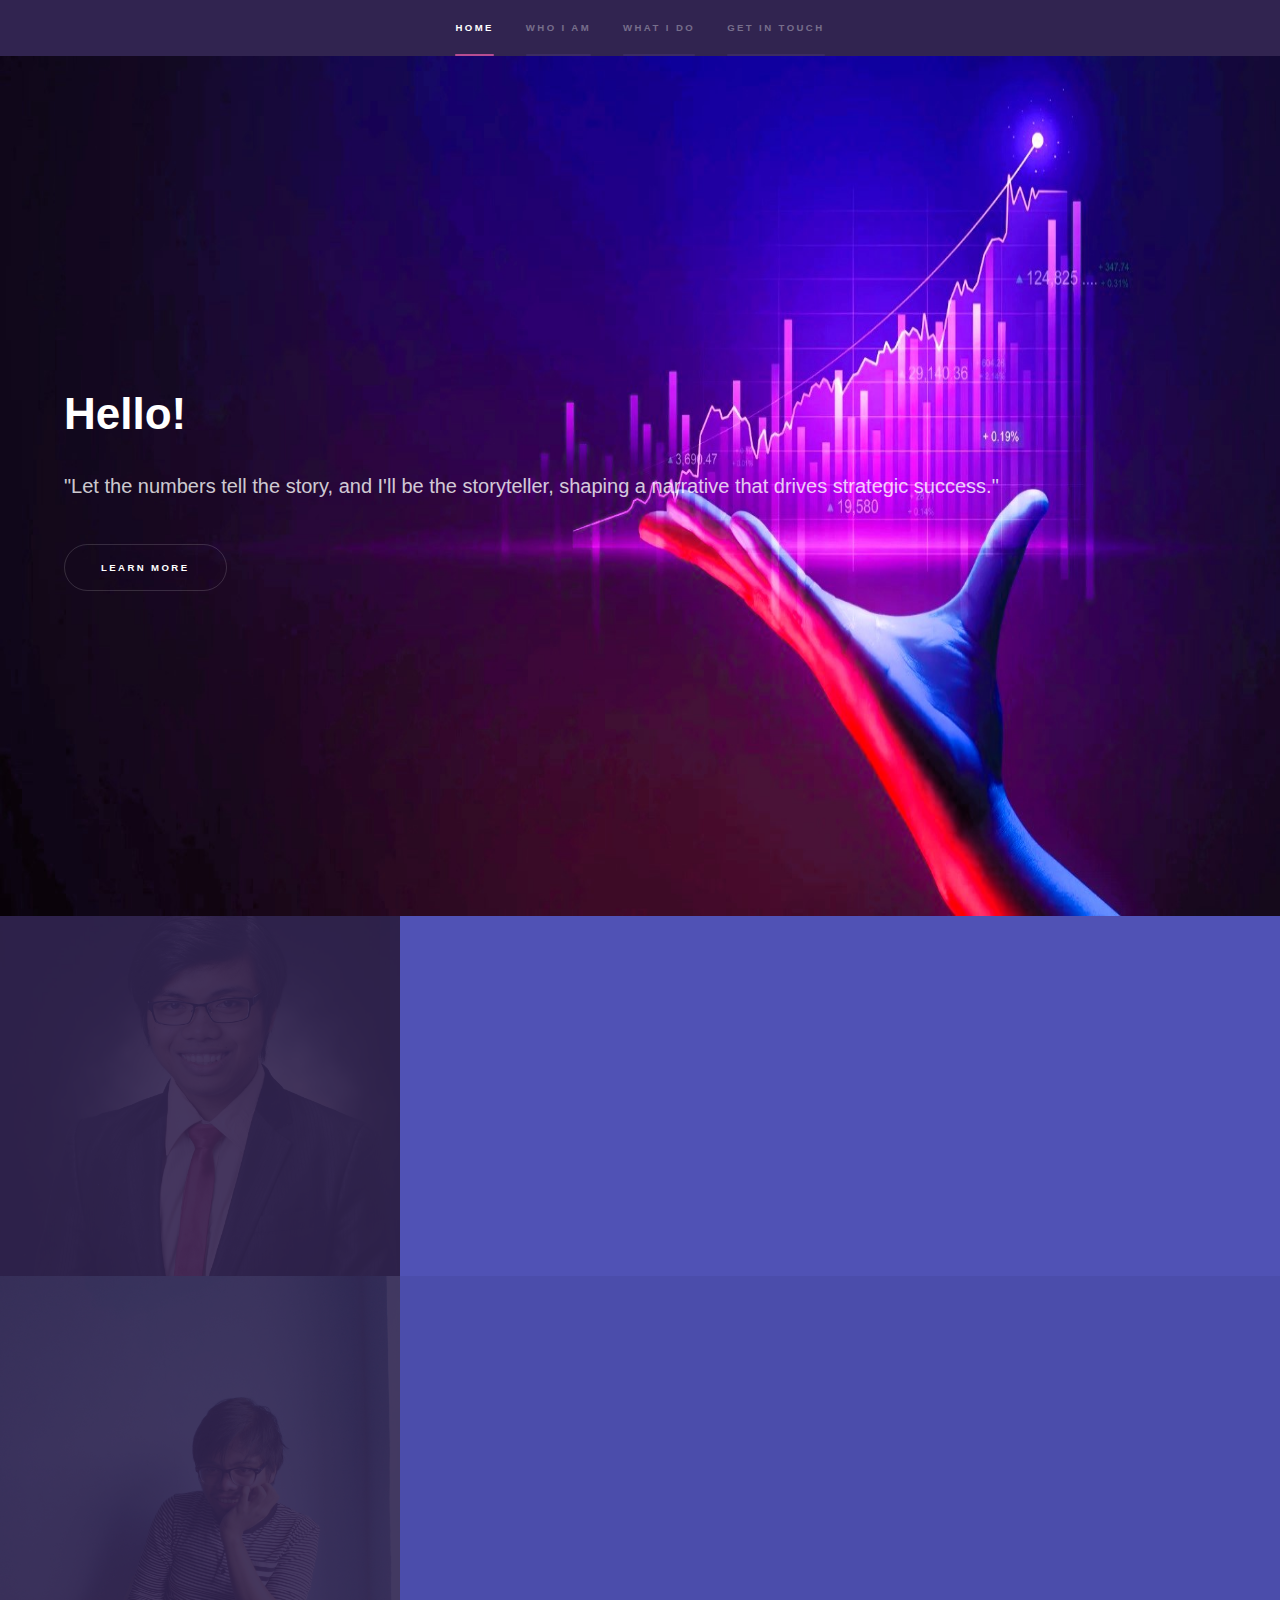
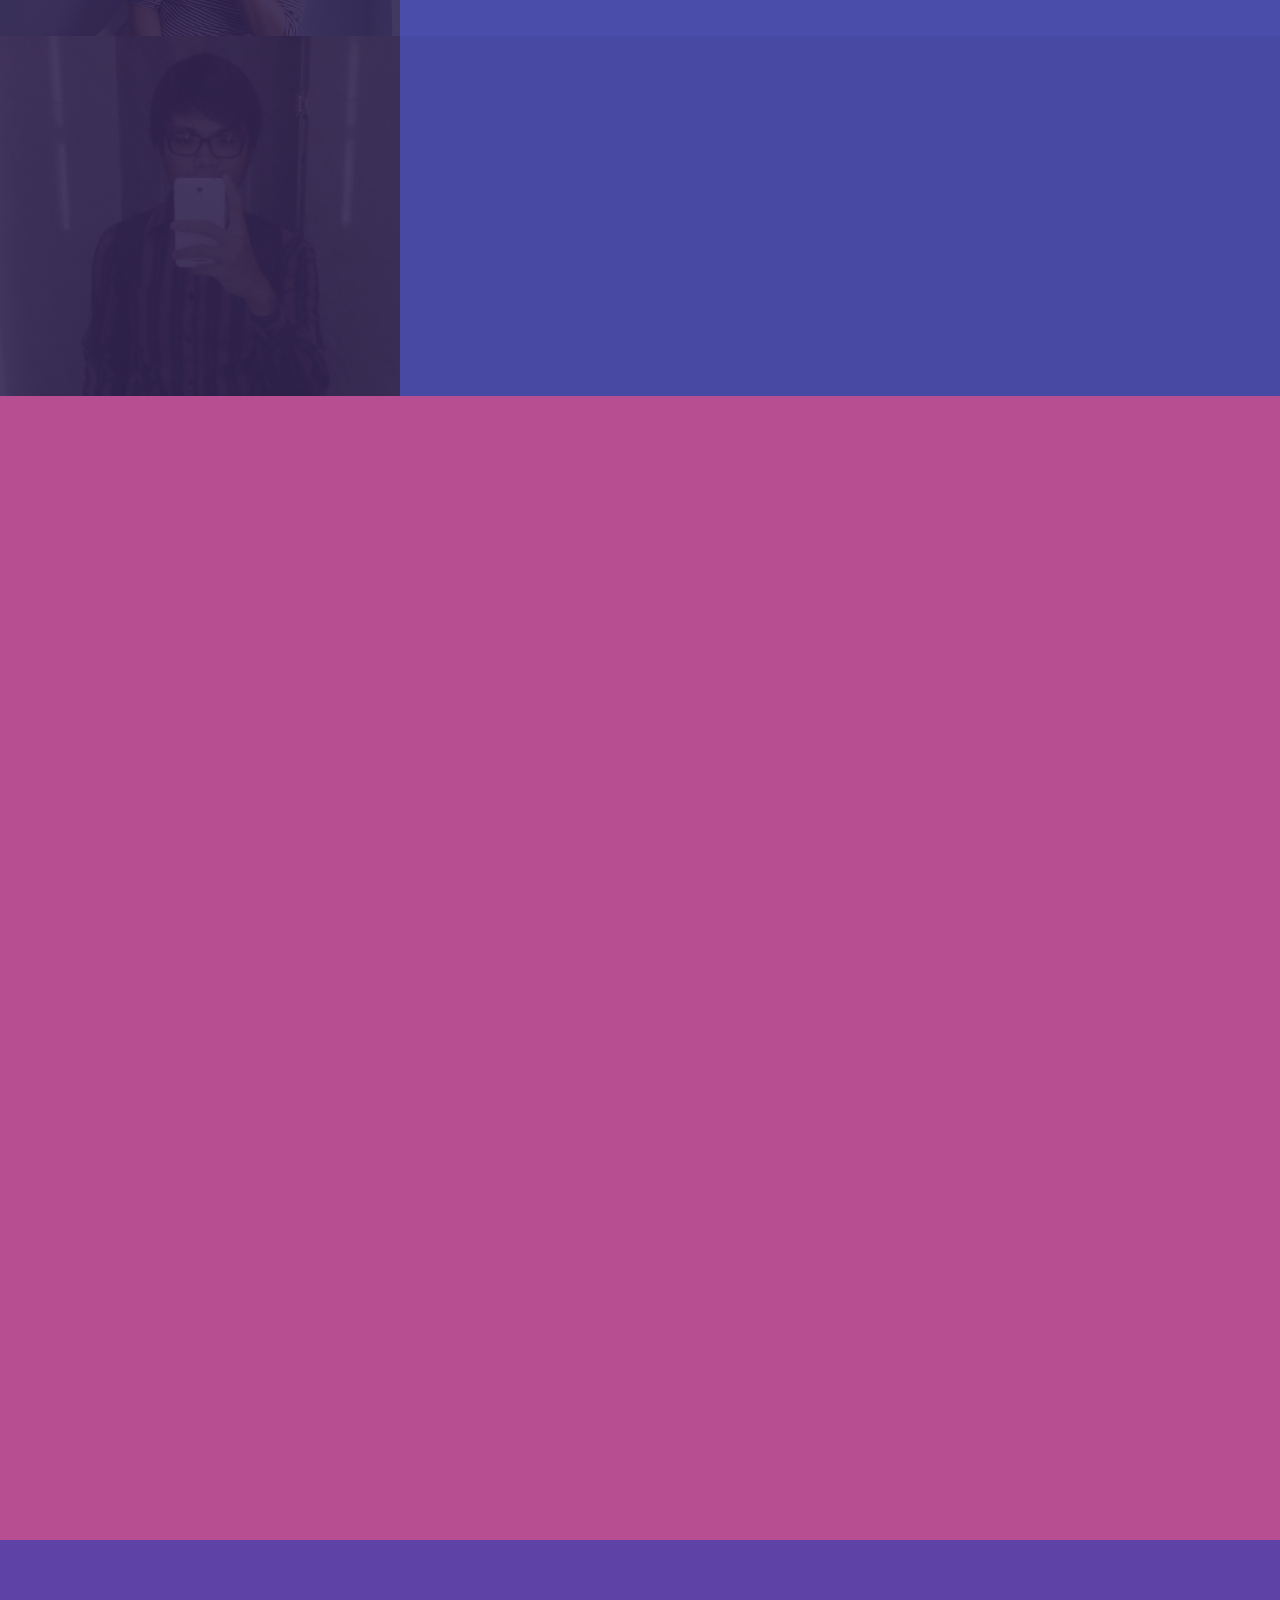
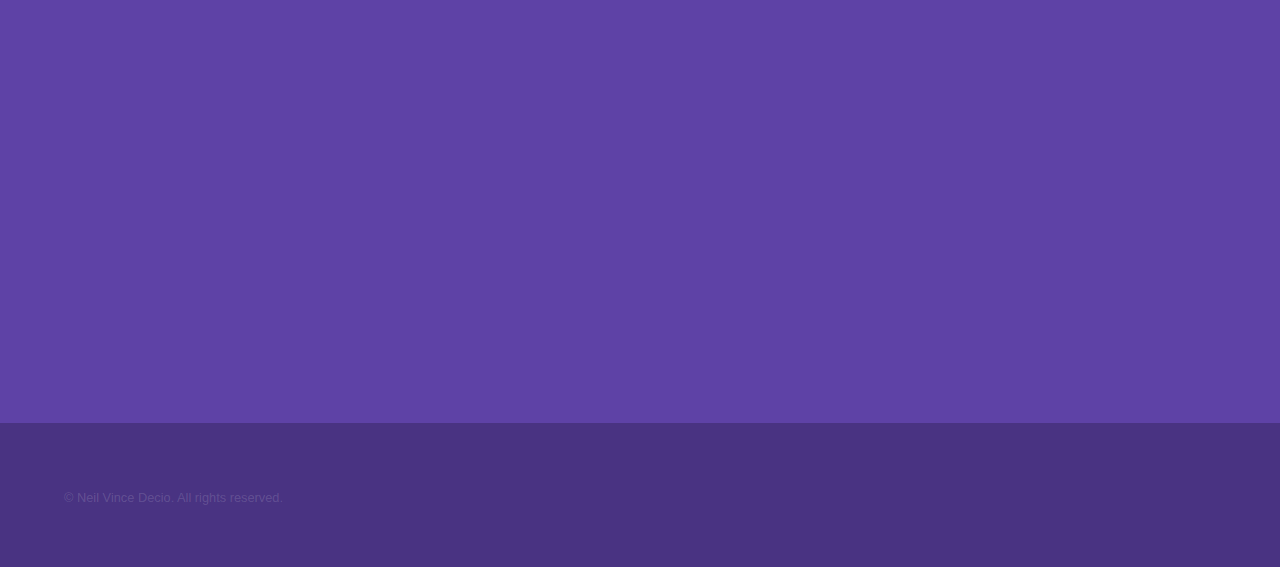
<file: index.html>
<!DOCTYPE HTML>
<html>
	<head>
		<title>Neil Vince Decio - Portfolio</title>
		<meta charset="utf-8" />
		<meta name="viewport" content="width=device-width, initial-scale=1, user-scalable=no" />
		<link rel="stylesheet" href="assets/css/main.css" />
		<noscript><link rel="stylesheet" href="assets/css/noscript.css" /></noscript>
	</head>
	<body class="is-preload">

		<!-- Sidebar -->
			<section id="sidebar">
				<div class="inner">
					<nav>
						<ul>
							<li><a href="#intro">Home</a></li>
							<li><a href="#one">Who I am</a></li>
							<li><a href="#two">What I do</a></li>
							<li><a href="#three">Get in touch</a></li>
						</ul>
					</nav>
				</div>
			</section>

		<!-- Wrapper -->
			<div id="wrapper">

				<!-- Intro -->
					<section id="intro" class="wrapper style1 fullscreen fade-up">
						<div class="inner">
							<h1>Hello!</h1>
							<p>"Let the numbers tell the story, and I'll be the storyteller, shaping a narrative that drives strategic success."</p>
							<ul class="actions">
								<li><a href="#one" class="button scrolly">Learn more</a></li>
							</ul>
						</div>
					</section>

				<!-- One -->
					<section id="one" class="wrapper style2 spotlights">
						<section>
							<a href="#" class="image"><img src="images/pic01.jpg" alt="" data-position="center center" /></a>
							<div class="content">
								<div class="inner">
									<h2>Data Analyst</h2>
									<p>I am specialized in analyzing data. Results, trends and recommendations are clearly presented in reports or tools.</p>
									<ul class="actions">
										<li><a href="dashboards.html" class="button">Learn more</a></li>
									</ul>
								</div>
							</div>
						</section>
						<section>
							<a href="#" class="image"><img src="images/pic02.jpg" alt="" data-position="top center" /></a>
							<div class="content">
								<div class="inner">
									<h2>Data Analytics</h2>
									<p>I can also get more value from your data with prediction models and machine learning techniques, for example by predicting behavior, targeting the right
										 customer, or even optimizing work efficiency</p>
									<ul class="actions">
										<li><a href="dashboards.html" class="button">Learn more</a></li>
									</ul>
								</div>
							</div>
						</section>
						<section>
							<a href="#" class="image"><img src="images/pic03.jpg" alt="" data-position="25% 25%" /></a>
							<div class="content">
								<div class="inner">
									<h2>Tableau/Power BI developer</h2>
									<p>I am a Tableau Desktop Certified Professional with extensive knowledge of data visualisation best-practices. 
										I have experience creating interactive tools and static infographics that can be consumed online or in print. Besides Tableau I have worked 
										primarily with Power BI </p>
									<ul class="actions">
										<li><a href="dashboards.html" class="button">Learn more</a></li>
									</ul>
								</div>
							</div>
						</section>
					</section>

				<!-- Two -->
					<section id="two" class="wrapper style3 fade-up">
						<div class="inner">
							<h2>What I do</h2>
							<p>From cleansing and transforming data to designing intuitive visualizations, I bring a holistic approach to the analytics process. It's not just about the numbers; it's about extracting meaningful narratives and actionable strategies. </p>
							<div class="features">
								<section>
									<span class="icon solid major fa-code"></span>
									<h3>Data Analysis</h3>
									<p>data analysis gives you information about the current situation. Meaning, it focuses on the past and current situation.</p>
								</section>
								<section>
									<span class="icon solid major fa-lock"></span>
									<h3>Data Analytics</h3>
									<p>Data analytics makes predictions and tells you what the result would be by 
										taking a certain action. In other words, it focuses on the future.</p>
								</section>
								<section>
									<span class="icon major fa-gem"></span>
									<h3>Data Preparation</h3>
									<p>Includes handling missing or inaccurate information, transforming variables into usable formats, and structuring data for optimal analytical outcomes.</p>
								</section>
								<section>
									<span class="icon solid major fa-cog"></span>
									<h3>Graphs and Dashboards</h3>
									<p>These user-friendly displays enable data analysts and decision-makers to quickly grasp complex information, monitor trends, and make informed decisions.</p>
								</section>
								<section>
									<span class="icon solid major fa-desktop"></span>
									<h3>Interactive Infographics</h3>
									<p>Interactive infographics facilitate a deeper understanding of data patterns, trends, and correlations, making data exploration more accessible and engaging. </p>
								</section>
								<section>
									<span class="icon solid major fa-link"></span>
									<h3>Story and Presentation</h3>
									<p>Presentations leverage charts, graphs, and concise summaries to communicate key insights, trends, and actionable recommendations. With a focus on clarity and impact, they enable effective storytelling, ensuring that both technical and non-technical audiences can comprehend and appreciate the significance of the data. </p>
								</section>
							</div>
							<ul class="actions">
								<li>
									<h3>&nbsp;&nbsp;&nbsp;&nbsp;Projects Done</h3>
									<a href="generic.html" class="button">Portfolios</a>
								</li>
								<li>
									<h3>Certificates Obtained</h3>
									<a href="dashboards.html" class="button">Certificates</a>
								</li>
							</ul>
						</div>
					</section>

				<!-- Three -->
					<section id="three" class="wrapper style1 fade-up">
						<div class="inner">
							<h2>Get in touch</h2>
							<p>With my expertise, I know exactly how you can use data optimally within your business. Based on your objectives, we will make a plan to reach the right insight.</p>
							<div class="split style1">
								<section>
									<ul class="contact">
										<li>
											<h3>Email</h3>
											<a href="#">nvdecio@gmail.com</a>
										</li>
										<li>
											<h3>Phone</h3>
											<span>(+63)9684325275</span>
										</li>
										<li>
											<h3>Social</h3>
											<ul class="icons">
												<li><a href="https://www.facebook.com/profile.php?id=61552741177779" class="icon brands fa-facebook-f"><span class="label">Facebook</span></a></li>
												<li><a href="https://github.com/envicdus" class="icon brands fa-github"><span class="label">GitHub</span></a></li>
												<li><a href="https://www.linkedin.com/in/nvddecio/" class="icon brands fa-linkedin-in"><span class="label">LinkedIn</span></a></li>
											</ul>
										</li>
									</ul>
								</section>
								<section>
									<ul class="contact">
										<li>
											<h3>Projects Done</h3>
											<a href="generic.html" class="button">Portfolios</a>
										</li>
										<li>
											<h3>Certificates Obtained</h3>
											<a href="dashboards.html" class="button">Certificates</a>
										</li>
								</section>
							</div>
						</div>
					</section>

			</div>

		<!-- Footer -->
			<footer id="footer" class="wrapper style1-alt">
				<div class="inner">
					<ul class="menu">
						<li>&copy; Neil Vince Decio. All rights reserved.</li>
					</ul>
				</div>
			</footer>

		<!-- Scripts -->
			<script src="assets/js/jquery.min.js"></script>
			<script src="assets/js/jquery.scrollex.min.js"></script>
			<script src="assets/js/jquery.scrolly.min.js"></script>
			<script src="assets/js/browser.min.js"></script>
			<script src="assets/js/breakpoints.min.js"></script>
			<script src="assets/js/util.js"></script>
			<script src="assets/js/main.js"></script>

	</body>
</html>
</file>
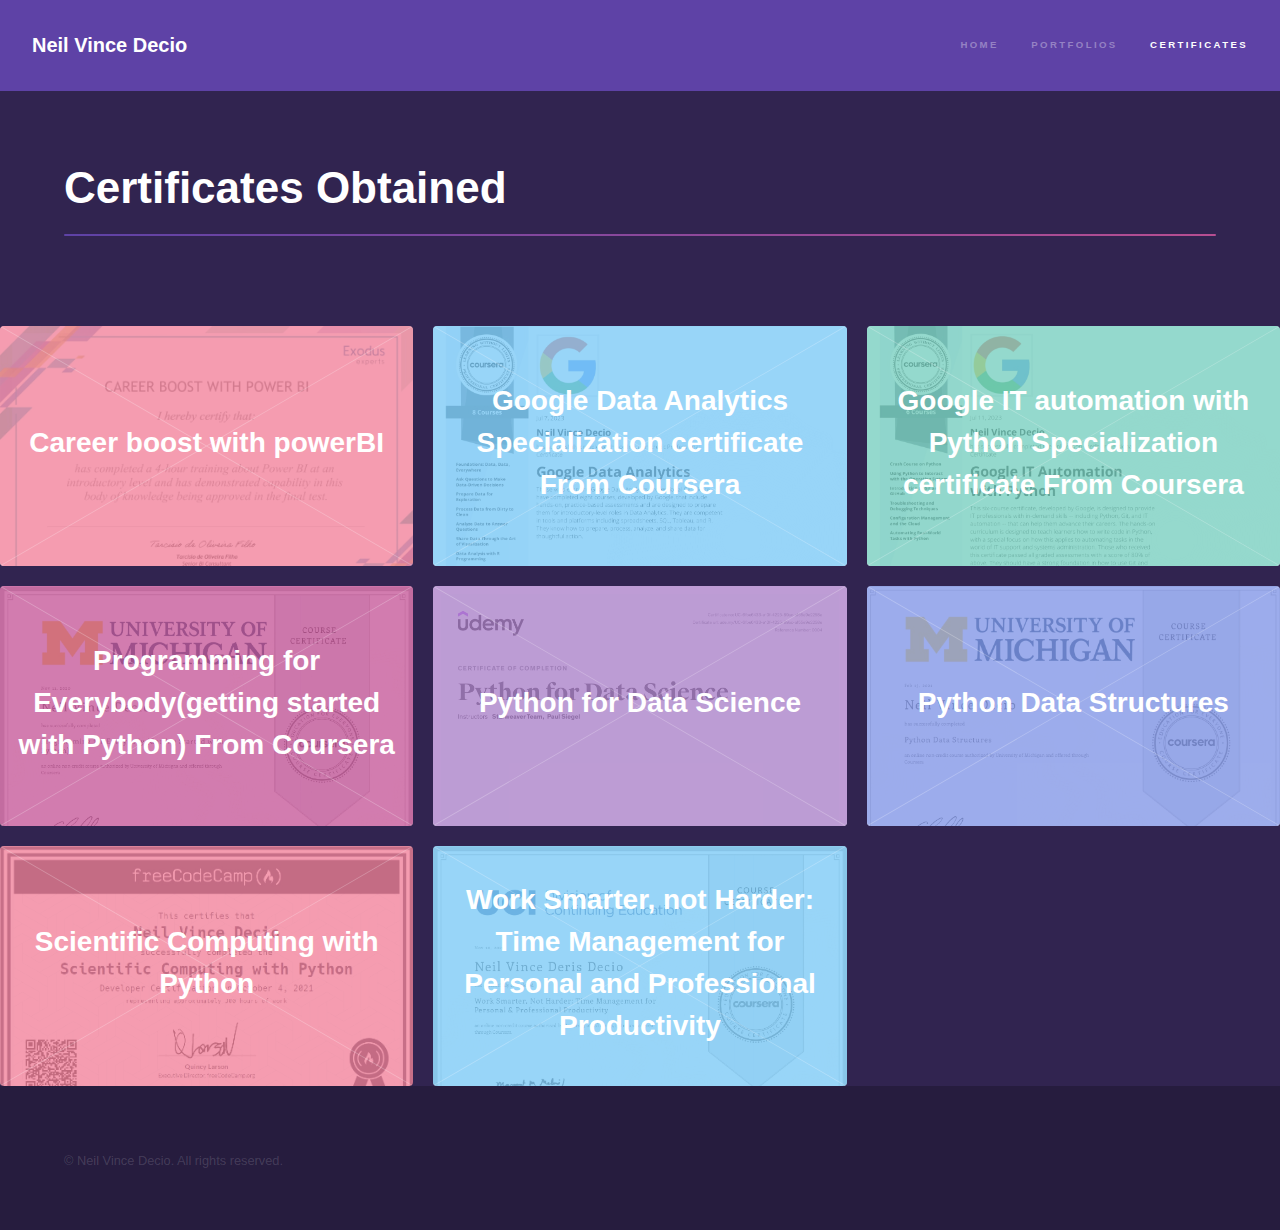
<file: dashboards.html>
<!DOCTYPE HTML>
<!--
	Hyperspace by HTML5 UP
	html5up.net | @ajlkn
	Free for personal and commercial use under the CCA 3.0 license (html5up.net/license)
-->
<html>
	<head>
		<title>Neil Vince Decio's Dashboards</title>
		<meta charset="utf-8" />
		<meta name="viewport" content="width=device-width, initial-scale=1, user-scalable=no" />
		<link rel="stylesheet" href="./assets/css/main.css" />
		<noscript><link rel="stylesheet" href="./assets/css/noscript.css" /></noscript>
	</head>
	<body class="is-preload">

		<!-- Header -->
			<header id="header">
				<a href="index.html" class="title">Neil Vince Decio</a>
				<nav>
					<ul>
						<li><a href="index.html">Home</a></li>
						<li><a href="generic.html">Portfolios</a></li>
						<li><a href="dashboards.html"  class="active">Certificates</a></li>
					</ul>
				</nav>
			</header>

		<!-- Wrapper -->
			<div id="wrapper">

				<!-- Main -->
					<section id="main" class="wrapper">
						<div class="inner">
							<h1 class="major">Certificates Obtained</h1>


						</div>
						<div id="main">
							<div class="inner">
								<section class="tiles">
									<article class="style1">
										<span class="image">
											<img src="images/certificates/careerboostwithpowerbi.jpg" alt="" />
										</span>
										<a href="images/certificates/careerboostwithpowerbi.jpg">
											<h2>Career boost with powerBI</h2>
											<div class="content">
											</div>
										</a>
									</article>
									<article class="style2">
										<span class="image">
											<img src="images/certificates/google__data_analytics.jpg" alt="" />
										</span>
										<a href="images/certificates/google__data_analytics.jpg">
											<h2>Google Data Analytics Specialization certificate From Coursera</h2>
											<div class="content">
											</div>
										</a>
									</article>
									<article class="style3">
										<span class="image">
											<img src="images/certificates/it_automation.jpg" alt="" />
										</span>
										<a href="images/certificates/it_automation.jpg">
											<h2>Google IT automation with Python Specialization certificate From Coursera</h2>
											<div class="content">
											</div>
										</a>
									</article>
									<article class="style4">
										<span class="image">
											<img src="images/certificates/programming_for_everybody.jpg" alt="" />
										</span>
										<a href="images/certificates/programming_for_everybody.jpg">
											<h2>Programming for Everybody(getting started with Python) From Coursera</h2>
											<div class="content">
											</div>
										</a>
									</article>
									<article class="style5">
										<span class="image">
											<img src="images/certificates/python_for_data_science.jpg" alt="" />
										</span>
										<a href="images/certificates/python_for_data_science.jpg">
											<h2>Python for Data Science </h2>
											<div class="content">
											</div>
										</a>
									</article>
									<article class="style6">
										<span class="image">
											<img src="images/certificates/pythondatastructures.jpg" alt="" />
										</span>
										<a href="images/certificates/pythondatastructures.jpg">
											<h2>Python Data Structures</h2>
											<div class="content">
											</div>
										</a>
									</article>
									<article class="style1">
										<span class="image">
											<img src="images/certificates/scientific_computing_with_python.jpg" alt="" />
										</span>
										<a href="images/certificates/scientific_computing_with_python.jpg">
											<h2>Scientific Computing with Python</h2>
											<div class="content">
											</div>
										</a>
									</article>
									<article class="style2">
										<span class="image">
											<img src="images/certificates/time_management.jpg" alt="" />
										</span>
										<a href="images/certificates/time_management.jpg">
											<h2>Work Smarter, not Harder: Time Management for Personal and Professional Productivity</h2>
											<div class="content">
											</div>
										</a>
									</article>
								</section>
							</div>
						</div>
					</section>

			</div>

		<!-- Footer -->
			<footer id="footer" class="wrapper alt">
				<div class="inner">
					<ul class="menu">
						<li>&copy; Neil Vince Decio. All rights reserved.</li>
					</ul>
				</div>
			</footer>

		<!-- Scripts -->
			<script src="assets/js/jquery.min.js"></script>
			<script src="assets/js/jquery.scrollex.min.js"></script>
			<script src="assets/js/jquery.scrolly.min.js"></script>
			<script src="assets/js/browser.min.js"></script>
			<script src="assets/js/breakpoints.min.js"></script>
			<script src="assets/js/util.js"></script>
			<script src="assets/js/main.js"></script>

	</body>
</html>
</file>
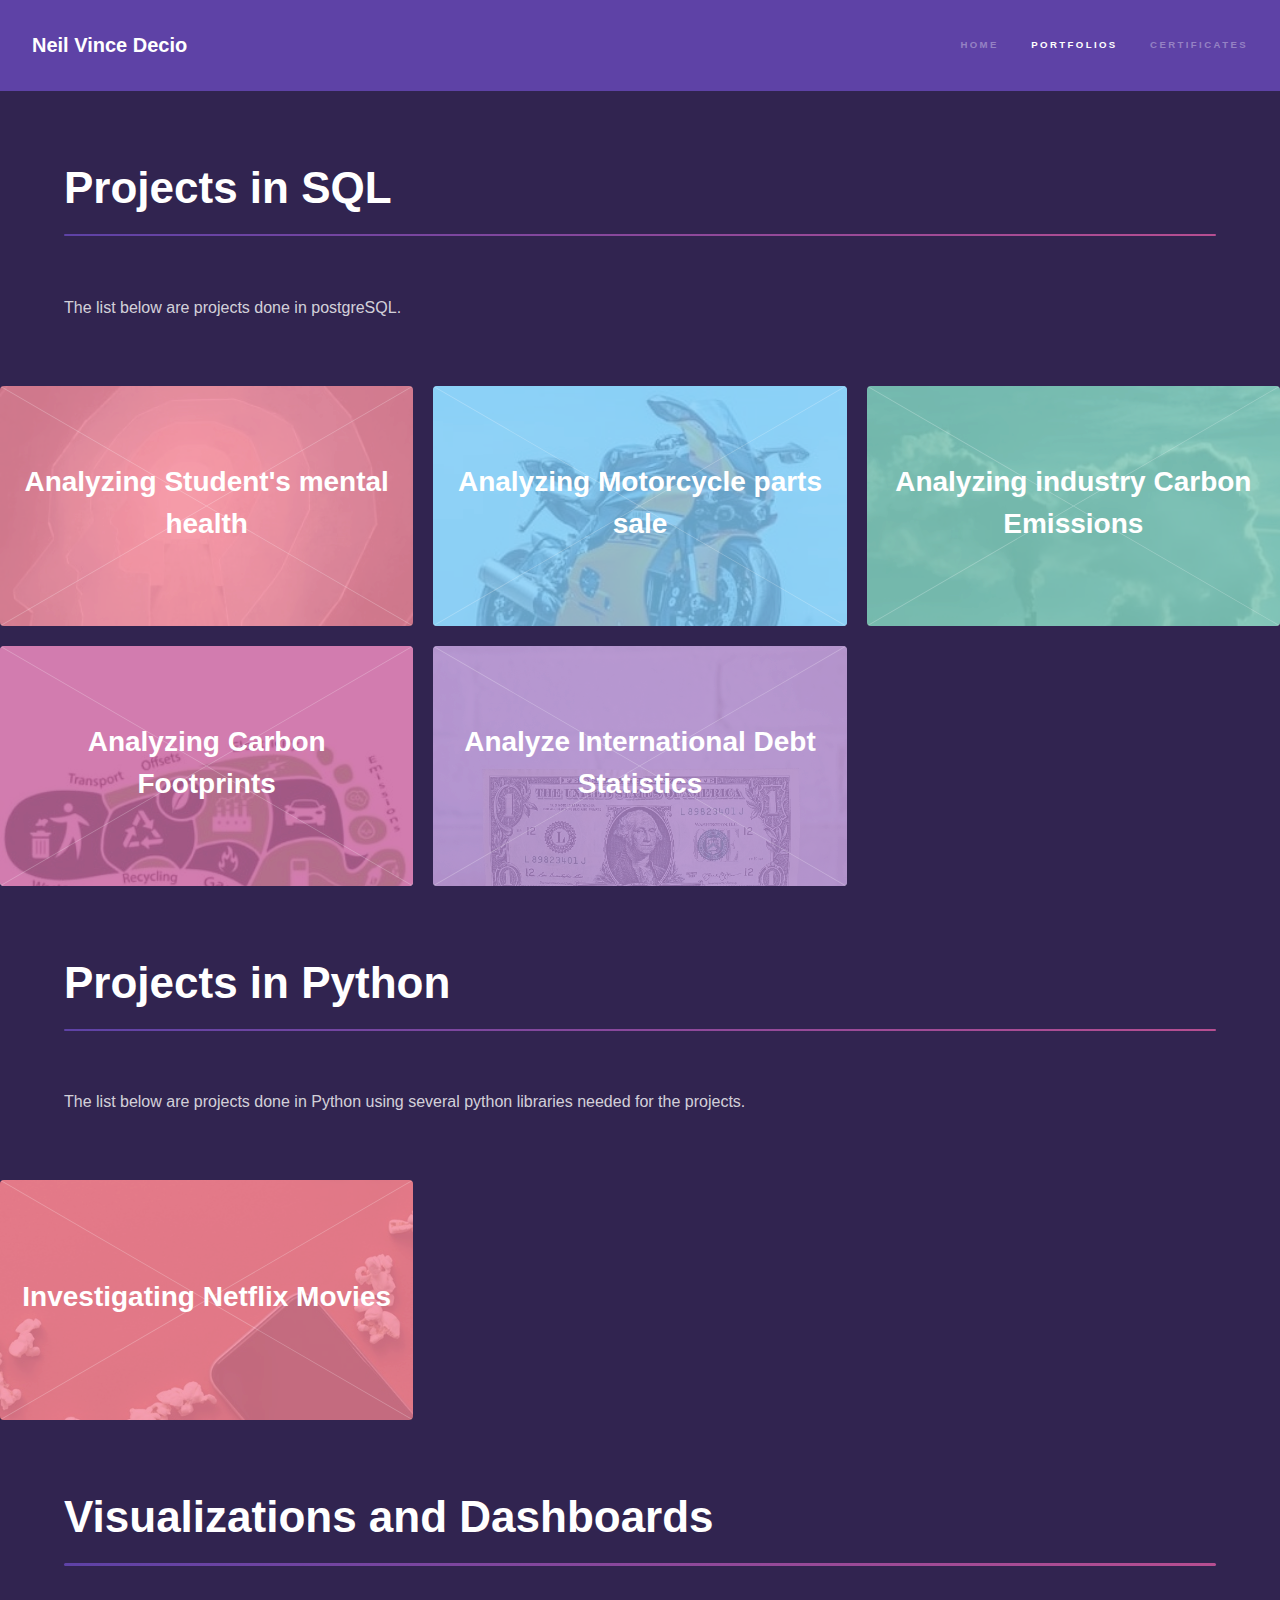
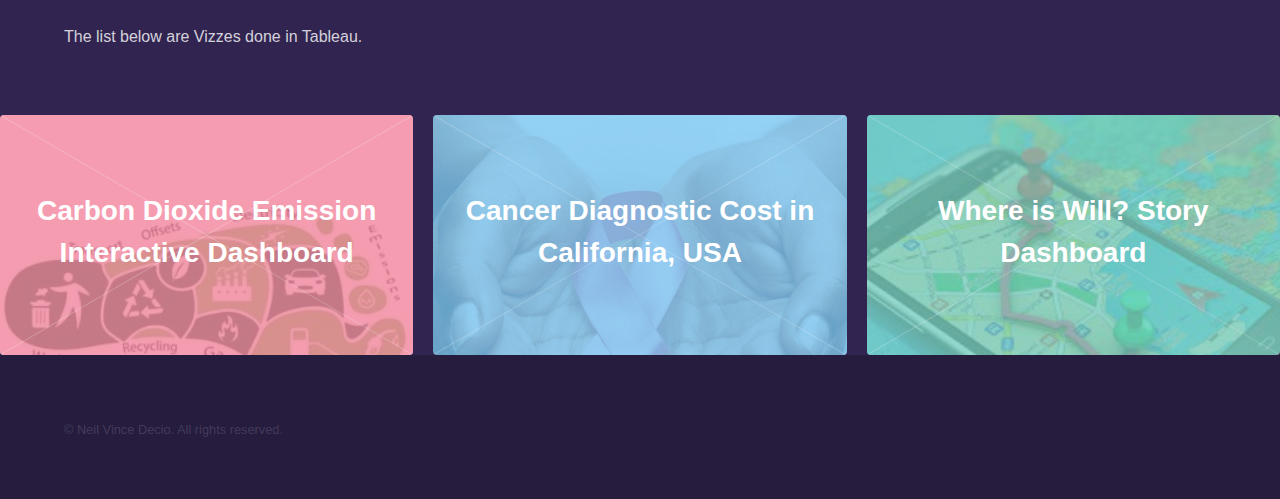
<file: generic.html>
<!DOCTYPE HTML>
<!--
	Hyperspace by HTML5 UP
	html5up.net | @ajlkn
	Free for personal and commercial use under the CCA 3.0 license (html5up.net/license)
-->
<html>
	<head>
		<title>Neil Vince Decio's Portfolio</title>
		<meta charset="utf-8" />
		<meta name="viewport" content="width=device-width, initial-scale=1, user-scalable=no" />
		<link rel="stylesheet" href="./assets/css/main.css" />
		<noscript><link rel="stylesheet" href="./assets/" /></noscript>
	</head>
	<body class="is-preload">

		<!-- Header -->
			<header id="header">
				<a href="index.html" class="title">Neil Vince Decio</a>
				<nav>
					<ul>
						<li><a href="index.html">Home</a></li>
						<li><a href="generic.html" class="active">Portfolios</a></li>
						<li><a href="dashboards.html">Certificates</a></li>
					</ul>
				</nav>
			</header>

		<!-- Wrapper -->
			<div id="wrapper">

				<!-- Main -->
					<section id="main" class="wrapper">
						<div class="inner">
							<h1 class="major">Projects in SQL</h1>
							<p>The list below are projects done in postgreSQL.</p>
						</div>
						<div id="main">
							<div class="inner">
								<section class="tiles">
									<article class="style1">
										<span class="image">
											<img src="images/mentalhealth.jpg" alt="" />
										</span>
										<a href="https://github.com/envicdus/Data_Analysis/tree/main/SQL/Analyzing%20Student's%20mental%20health">
											<h2>Analyzing Student's mental health</h2>
											<div class="content">
												<p>A Japanese international university surveyed its students in 2018 and published a study the following year about factors affecting mental health in International students.</p>
											</div>
										</a>
									</article>
									<article class="style2">
										<span class="image">
											<img src="images/motorcycle.jpg" alt="" />
										</span>
										<a href="https://github.com/envicdus/Data_Analysis/tree/main/SQL/Analyzing%20Motorcycle%20parts%20sale">
											<h2>Analyzing Motorcycle parts sale</h2>
											<div class="content">
												<p>Analysis of motorcycle parts sale by understanding wholesale revenue by product line, and how this varies month-to-month and across warehouses.</p>
											</div>
										</a>
									</article>
									<article class="style3">
										<span class="image">
											<img src="images/pollution.jpg" alt="" />
										</span>
										<a href="https://github.com/envicdus/Data_Analysis/tree/main/SQL/Analyzing%20industry%20Carbon%20Emissions">
											<h2>Analyzing industry Carbon Emissions</h2>
											<div class="content">
												<p>Examines the carbon footprint of each industry in the dataset.</p>
											</div>
										</a>
									</article>
									<article class="style4">
										<span class="image">
											<img src="images/carbon_print.jpg" alt="" />
										</span>
										<a href="https://github.com/envicdus/Data_Analysis/tree/main/SQL/Analyzing%20Carbon%20Footprints">
											<h2>Analyzing Carbon Footprints</h2>
											<div class="content">
												<p>Analyzes Product Carbon Footprints (PCFs) for various companies. PCFs are the greenhouse gas emissions attributable to a given product, measured in CO2e (carbon dioxide equivalent).</p>
											</div>
										</a>
									</article>
									<article class="style5">
										<span class="image">
											<img src="images/debt.jpg" alt="" />
										</span>
										<a href="https://github.com/envicdus/Data_Analysis/tree/main/SQL/Analyze%20International%20Debt%20Statistics">
											<h2>Analyze International Debt Statistics</h2>
											<div class="content">
												<p>Analyzes international debt data collected by The World Bank.</p>
											</div>
										</a>
									</article>
								</section>
							</div>
						</div>
					</section>
					<section id="main" class="wrapper">
						<div class="inner">
							<h1 class="major">Projects in Python</h1>
							<p>The list below are projects done in Python using several python libraries needed for the projects.</p>
						</div>
						<div id="main">
							<div class="inner">
								<section class="tiles">
									<article class="style1">
										<span class="image">
											<img src="images/redpopcorn.jpg" alt="" />
										</span>
										<a href="https://github.com/envicdus/Data_Analysis/tree/main/Python/Investigating%20Netflix%20Movies">
											<h2>Investigating Netflix Movies</h2>
											<div class="content">
												<p>Determined whether movie lengths are actually getting shorter and explain some of the contributing factors, if any.</p>
											</div>
										</a>
									</article>
								</section>
							</div>
						</div>
					</section>
					<section id="main" class="wrapper">
						<div class="inner">
							<h1 class="major">Visualizations and Dashboards</h1>
							<p>The list below are Vizzes done in Tableau.</p>
						</div>
						<div id="main">
							<div class="inner">
								<section class="tiles">
									<article class="style1">
										<span class="image">
											<img src="images/carbon_print.jpg" alt="" />
										</span>
										<a href="https://public.tableau.com/app/profile/neil.vince.decio/viz/samplepracticeCO2dataviz/Dashboard1">
											<h2>Carbon Dioxide Emission Interactive Dashboard</h2>
											<div class="content">
												<p>This dashboard contains information about Carbon Dioxide emission of different countries from 1958 to 2012.</p>
											</div>
										</a>
									</article>
									<article class="style2">
										<span class="image">
											<img src="images/breast_cancer.jpg" alt="" />
										</span>
										<a href="https://public.tableau.com/app/profile/neil.vince.decio/viz/CancerDiagnosiscostinCA/Dashboard1">
											<h2>Cancer Diagnostic Cost in California, USA</h2>
											<div class="content">
												<p>This contains graphs about differences in prevalence and in cost of different cancers in different stages of cancer in California, USA.</p>
											</div>
										</a>
									</article>
									<article class="style3">
										<span class="image">
											<img src="images/will.jpeg" alt="" />
										</span>
										<a href="https://public.tableau.com/app/profile/neil.vince.decio/viz/WhereisWillexercise/Story">
											<h2>Where is Will? Story Dashboard</h2>
											<div class="content">
												<p>A story dashboard about Will's location in realtime from 2014 to 2015 and the different technologies used to connect with others.</p>
											</div>
										</a>
									</article>
								</section>
							</div>
						</div>
					</section>

			</div>

		<!-- Footer -->
			<footer id="footer" class="wrapper alt">
				<div class="inner">
					<ul class="menu">
						<li>&copy; Neil Vince Decio. All rights reserved.</li>
					</ul>
				</div>
			</footer>

		<!-- Scripts -->
			<script src="assets/js/jquery.min.js"></script>
			<script src="assets/js/jquery.scrollex.min.js"></script>
			<script src="assets/js/jquery.scrolly.min.js"></script>
			<script src="assets/js/browser.min.js"></script>
			<script src="assets/js/breakpoints.min.js"></script>
			<script src="assets/js/util.js"></script>
			<script src="assets/js/main.js"></script>

	</body>
</html>
</file>
<file: assets/css/noscript.css>
/*
	Hyperspace by HTML5 UP
	html5up.net | @ajlkn
	Free for personal and commercial use under the CCA 3.0 license (html5up.net/license)
*/

/* Spotlights */

	.spotlights > section > .image:before {
		opacity: 0 !important;
	}

	.spotlights > section > .content > .inner {
		-moz-transform: none !important;
		-webkit-transform: none !important;
		-ms-transform: none !important;
		transform: none !important;
		opacity: 1 !important;
	}

/* Wrapper */

	.wrapper > .inner {
		opacity: 1 !important;
		-moz-transform: none !important;
		-webkit-transform: none !important;
		-ms-transform: none !important;
		transform: none !important;
	}

/* Sidebar */

	#sidebar > .inner {
		opacity: 1 !important;
	}

	#sidebar nav > ul > li {
		-moz-transform: none !important;
		-webkit-transform: none !important;
		-ms-transform: none !important;
		transform: none !important;
		opacity: 1 !important;
	}
</file>
<file: assets/css/main.css>
@import url(fontawesome-all.min.css);

/*
	Hyperspace by HTML5 UP
	html5up.net | @ajlkn
	Free for personal and commercial use under the CCA 3.0 license (html5up.net/license)
*/

html, body, div, span, applet, object,
iframe, h1, h2, h3, h4, h5, h6, p, blockquote,
pre, a, abbr, acronym, address, big, cite,
code, del, dfn, em, img, ins, kbd, q, s, samp,
small, strike, strong, sub, sup, tt, var, b,
u, i, center, dl, dt, dd, ol, ul, li, fieldset,
form, label, legend, table, caption, tbody,
tfoot, thead, tr, th, td, article, aside,
canvas, details, embed, figure, figcaption,
footer, header, hgroup, menu, nav, output, ruby,
section, summary, time, mark, audio, video {
	margin: 0;
	padding: 0;
	border: 0;
	font-size: 100%;
	font: inherit;
	vertical-align: baseline;}

article, aside, details, figcaption, figure,
footer, header, hgroup, menu, nav, section {
	display: block;}

body {
	line-height: 1;
}

ol, ul {
	list-style: none;
}

blockquote, q {
	quotes: none;
}

	blockquote:before, blockquote:after, q:before, q:after {
		content: '';
		content: none;
	}

table {
	border-collapse: collapse;
	border-spacing: 0;
}

body {
	-webkit-text-size-adjust: none;
}

mark {
	background-color: transparent;
	color: inherit;
}

input::-moz-focus-inner {
	border: 0;
	padding: 0;
}

input, select, textarea {
	-moz-appearance: none;
	-webkit-appearance: none;
	-ms-appearance: none;
	appearance: none;
}

/* Basic */

	@-ms-viewport {
		width: device-width;
	}

	body {
		-ms-overflow-style: scrollbar;
	}

	@media screen and (max-width: 480px) {

		html, body {
			min-width: 320px;
		}

	}

	html {
		box-sizing: border-box;
	}

	*, *:before, *:after {
		box-sizing: inherit;
	}

	body {
		background: #312450;
	}

		body.is-preload *, body.is-preload *:before, body.is-preload *:after {
			-moz-animation: none !important;
			-webkit-animation: none !important;
			-ms-animation: none !important;
			animation: none !important;
			-moz-transition: none !important;
			-webkit-transition: none !important;
			-ms-transition: none !important;
			transition: none !important;
		}

/* Type */

	body, input, select, textarea {
		color: rgba(255, 255, 255, 0.8);
		font-family: Arial, Helvetica, sans-serif;
		font-size: 16.5pt;
		font-weight: normal;
		line-height: 1.75;
	}

		@media screen and (max-width: 1680px) {

			body, input, select, textarea {
				font-size: 13pt;
			}

		}

		@media screen and (max-width: 1280px) {

			body, input, select, textarea {
				font-size: 12pt;
			}

		}

		@media screen and (max-width: 360px) {

			body, input, select, textarea {
				font-size: 11pt;
			}

		}

	a {
		-moz-transition: color 0.2s ease, border-bottom-color 0.2s ease;
		-webkit-transition: color 0.2s ease, border-bottom-color 0.2s ease;
		-ms-transition: color 0.2s ease, border-bottom-color 0.2s ease;
		transition: color 0.2s ease, border-bottom-color 0.2s ease;
		border-bottom: dotted 1px rgba(255, 255, 255, 0.35);
		color: inherit;
		text-decoration: none;
	}

		a:hover {
			border-bottom-color: transparent;
			color: #ffffff;
		}

	strong, b {
		color: #ffffff;
		font-weight: bold;
	}

	em, i {
		font-style: italic;
	}

	p {
		margin: 0 0 2em 0;
	}

	h1, h2, h3, h4, h5, h6 {
		color: #ffffff;
		font-weight: bold;
		line-height: 1.5;
		margin: 0 0 0.5em 0;
	}

		h1 a, h2 a, h3 a, h4 a, h5 a, h6 a {
			color: inherit;
			text-decoration: none;
		}

	h1 {
		font-size: 2.75em;
	}

		h1.major {
			margin: 0 0 1.3em 0;
			position: relative;
			padding-bottom: 0.35em;
		}

			h1.major:after {
				background-image: -moz-linear-gradient(to right, #5e42a6, #b74e91);
				background-image: -webkit-linear-gradient(to right, #5e42a6, #b74e91);
				background-image: -ms-linear-gradient(to right, #5e42a6, #b74e91);
				background-image: linear-gradient(to right, #5e42a6, #b74e91);
				-moz-transition: max-width 0.2s ease;
				-webkit-transition: max-width 0.2s ease;
				-ms-transition: max-width 0.2s ease;
				transition: max-width 0.2s ease;
				border-radius: 0.2em;
				bottom: 0;
				content: '';
				height: 0.05em;
				position: absolute;
				right: 0;
				width: 100%;
			}

	h2 {
		font-size: 1.75em;
	}

	h3 {
		font-size: 1.1em;
	}

	h4 {
		font-size: 1em;
	}

	h5 {
		font-size: 0.8em;
	}

	h6 {
		font-size: 0.6em;
	}

	@media screen and (max-width: 736px) {

		h1 {
			font-size: 2em;
		}

		h2 {
			font-size: 1.25em;
		}

		h3 {
			font-size: 1em;
		}

		h4 {
			font-size: 0.8em;
		}

		h5 {
			font-size: 0.6em;
		}

		h6 {
			font-size: 0.6em;
		}

	}

	sub {
		font-size: 0.8em;
		position: relative;
		top: 0.5em;
	}

	sup {
		font-size: 0.8em;
		position: relative;
		top: -0.5em;
	}

	blockquote {
		border-left: solid 4px rgba(255, 255, 255, 0.15);
		font-style: italic;
		margin: 0 0 2em 0;
		padding: 0.5em 0 0.5em 2em;
	}

	code {
		background: rgba(255, 255, 255, 0.05);
		border-radius: 0.25em;
		border: solid 1px rgba(255, 255, 255, 0.15);
		font-family: "Courier New", monospace;
		font-size: 0.9em;
		margin: 0 0.25em;
		padding: 0.25em 0.65em;
	}

	pre {
		-webkit-overflow-scrolling: touch;
		font-family: "Courier New", monospace;
		font-size: 0.9em;
		margin: 0 0 2em 0;
	}

		pre code {
			display: block;
			line-height: 1.75em;
			padding: 1em 1.5em;
			overflow-x: auto;
		}

	hr {
		border: 0;
		border-bottom: solid 1px rgba(255, 255, 255, 0.15);
		margin: 2em 0;
	}

		hr.major {
			margin: 3em 0;
		}

	.align-left {
		text-align: left;
	}

	.align-center {
		text-align: center;
	}

	.align-right {
		text-align: right;
	}

/* Row */

	.row {
		display: flex;
		flex-wrap: wrap;
		box-sizing: border-box;
		align-items: stretch;
	}

		.row > * {
			box-sizing: border-box;
		}

		.row.gtr-uniform > * > :last-child {
			margin-bottom: 0;
		}

		.row.aln-left {
			justify-content: flex-start;
		}

		.row.aln-center {
			justify-content: center;
		}

		.row.aln-right {
			justify-content: flex-end;
		}

		.row.aln-top {
			align-items: flex-start;
		}

		.row.aln-middle {
			align-items: center;
		}

		.row.aln-bottom {
			align-items: flex-end;
		}

		.row > .imp {
			order: -1;
		}

		.row > .col-1 {
			width: 8.33333%;
		}

		.row > .off-1 {
			margin-left: 8.33333%;
		}

		.row > .col-2 {
			width: 16.66667%;
		}

		.row > .off-2 {
			margin-left: 16.66667%;
		}

		.row > .col-3 {
			width: 25%;
		}

		.row > .off-3 {
			margin-left: 25%;
		}

		.row > .col-4 {
			width: 33.33333%;
		}

		.row > .off-4 {
			margin-left: 33.33333%;
		}

		.row > .col-5 {
			width: 41.66667%;
		}

		.row > .off-5 {
			margin-left: 41.66667%;
		}

		.row > .col-6 {
			width: 50%;
		}

		.row > .off-6 {
			margin-left: 50%;
		}

		.row > .col-7 {
			width: 58.33333%;
		}

		.row > .off-7 {
			margin-left: 58.33333%;
		}

		.row > .col-8 {
			width: 66.66667%;
		}

		.row > .off-8 {
			margin-left: 66.66667%;
		}

		.row > .col-9 {
			width: 75%;
		}

		.row > .off-9 {
			margin-left: 75%;
		}

		.row > .col-10 {
			width: 83.33333%;
		}

		.row > .off-10 {
			margin-left: 83.33333%;
		}

		.row > .col-11 {
			width: 91.66667%;
		}

		.row > .off-11 {
			margin-left: 91.66667%;
		}

		.row > .col-12 {
			width: 100%;
		}

		.row > .off-12 {
			margin-left: 100%;
		}

		.row.gtr-0 {
			margin-top: 0;
			margin-left: 0em;
		}

			.row.gtr-0 > * {
				padding: 0 0 0 0em;
			}

			.row.gtr-0.gtr-uniform {
				margin-top: 0em;
			}

				.row.gtr-0.gtr-uniform > * {
					padding-top: 0em;
				}

		.row.gtr-25 {
			margin-top: 0;
			margin-left: -0.375em;
		}

			.row.gtr-25 > * {
				padding: 0 0 0 0.375em;
			}

			.row.gtr-25.gtr-uniform {
				margin-top: -0.375em;
			}

				.row.gtr-25.gtr-uniform > * {
					padding-top: 0.375em;
				}

		.row.gtr-50 {
			margin-top: 0;
			margin-left: -0.75em;
		}

			.row.gtr-50 > * {
				padding: 0 0 0 0.75em;
			}

			.row.gtr-50.gtr-uniform {
				margin-top: -0.75em;
			}

				.row.gtr-50.gtr-uniform > * {
					padding-top: 0.75em;
				}

		.row {
			margin-top: 0;
			margin-left: -1.5em;
		}

			.row > * {
				padding: 0 0 0 1.5em;
			}

			.row.gtr-uniform {
				margin-top: -1.5em;
			}

				.row.gtr-uniform > * {
					padding-top: 1.5em;
				}

		.row.gtr-150 {
			margin-top: 0;
			margin-left: -2.25em;
		}

			.row.gtr-150 > * {
				padding: 0 0 0 2.25em;
			}

			.row.gtr-150.gtr-uniform {
				margin-top: -2.25em;
			}

				.row.gtr-150.gtr-uniform > * {
					padding-top: 2.25em;
				}

		.row.gtr-200 {
			margin-top: 0;
			margin-left: -3em;
		}

			.row.gtr-200 > * {
				padding: 0 0 0 3em;
			}

			.row.gtr-200.gtr-uniform {
				margin-top: -3em;
			}

				.row.gtr-200.gtr-uniform > * {
					padding-top: 3em;
				}

		@media screen and (max-width: 1680px) {

			.row {
				display: flex;
				flex-wrap: wrap;
				box-sizing: border-box;
				align-items: stretch;
			}

				.row > * {
					box-sizing: border-box;
				}

				.row.gtr-uniform > * > :last-child {
					margin-bottom: 0;
				}

				.row.aln-left {
					justify-content: flex-start;
				}

				.row.aln-center {
					justify-content: center;
				}

				.row.aln-right {
					justify-content: flex-end;
				}

				.row.aln-top {
					align-items: flex-start;
				}

				.row.aln-middle {
					align-items: center;
				}

				.row.aln-bottom {
					align-items: flex-end;
				}

				.row > .imp-xlarge {
					order: -1;
				}

				.row > .col-1-xlarge {
					width: 8.33333%;
				}

				.row > .off-1-xlarge {
					margin-left: 8.33333%;
				}

				.row > .col-2-xlarge {
					width: 16.66667%;
				}

				.row > .off-2-xlarge {
					margin-left: 16.66667%;
				}

				.row > .col-3-xlarge {
					width: 25%;
				}

				.row > .off-3-xlarge {
					margin-left: 25%;
				}

				.row > .col-4-xlarge {
					width: 33.33333%;
				}

				.row > .off-4-xlarge {
					margin-left: 33.33333%;
				}

				.row > .col-5-xlarge {
					width: 41.66667%;
				}

				.row > .off-5-xlarge {
					margin-left: 41.66667%;
				}

				.row > .col-6-xlarge {
					width: 50%;
				}

				.row > .off-6-xlarge {
					margin-left: 50%;
				}

				.row > .col-7-xlarge {
					width: 58.33333%;
				}

				.row > .off-7-xlarge {
					margin-left: 58.33333%;
				}

				.row > .col-8-xlarge {
					width: 66.66667%;
				}

				.row > .off-8-xlarge {
					margin-left: 66.66667%;
				}

				.row > .col-9-xlarge {
					width: 75%;
				}

				.row > .off-9-xlarge {
					margin-left: 75%;
				}

				.row > .col-10-xlarge {
					width: 83.33333%;
				}

				.row > .off-10-xlarge {
					margin-left: 83.33333%;
				}

				.row > .col-11-xlarge {
					width: 91.66667%;
				}

				.row > .off-11-xlarge {
					margin-left: 91.66667%;
				}

				.row > .col-12-xlarge {
					width: 100%;
				}

				.row > .off-12-xlarge {
					margin-left: 100%;
				}

				.row.gtr-0 {
					margin-top: 0;
					margin-left: 0em;
				}

					.row.gtr-0 > * {
						padding: 0 0 0 0em;
					}

					.row.gtr-0.gtr-uniform {
						margin-top: 0em;
					}

						.row.gtr-0.gtr-uniform > * {
							padding-top: 0em;
						}

				.row.gtr-25 {
					margin-top: 0;
					margin-left: -0.375em;
				}

					.row.gtr-25 > * {
						padding: 0 0 0 0.375em;
					}

					.row.gtr-25.gtr-uniform {
						margin-top: -0.375em;
					}

						.row.gtr-25.gtr-uniform > * {
							padding-top: 0.375em;
						}

				.row.gtr-50 {
					margin-top: 0;
					margin-left: -0.75em;
				}

					.row.gtr-50 > * {
						padding: 0 0 0 0.75em;
					}

					.row.gtr-50.gtr-uniform {
						margin-top: -0.75em;
					}

						.row.gtr-50.gtr-uniform > * {
							padding-top: 0.75em;
						}

				.row {
					margin-top: 0;
					margin-left: -1.5em;
				}

					.row > * {
						padding: 0 0 0 1.5em;
					}

					.row.gtr-uniform {
						margin-top: -1.5em;
					}

						.row.gtr-uniform > * {
							padding-top: 1.5em;
						}

				.row.gtr-150 {
					margin-top: 0;
					margin-left: -2.25em;
				}

					.row.gtr-150 > * {
						padding: 0 0 0 2.25em;
					}

					.row.gtr-150.gtr-uniform {
						margin-top: -2.25em;
					}

						.row.gtr-150.gtr-uniform > * {
							padding-top: 2.25em;
						}

				.row.gtr-200 {
					margin-top: 0;
					margin-left: -3em;
				}

					.row.gtr-200 > * {
						padding: 0 0 0 3em;
					}

					.row.gtr-200.gtr-uniform {
						margin-top: -3em;
					}

						.row.gtr-200.gtr-uniform > * {
							padding-top: 3em;
						}

		}

		@media screen and (max-width: 1280px) {

			.row {
				display: flex;
				flex-wrap: wrap;
				box-sizing: border-box;
				align-items: stretch;
			}

				.row > * {
					box-sizing: border-box;
				}

				.row.gtr-uniform > * > :last-child {
					margin-bottom: 0;
				}

				.row.aln-left {
					justify-content: flex-start;
				}

				.row.aln-center {
					justify-content: center;
				}

				.row.aln-right {
					justify-content: flex-end;
				}

				.row.aln-top {
					align-items: flex-start;
				}

				.row.aln-middle {
					align-items: center;
				}

				.row.aln-bottom {
					align-items: flex-end;
				}

				.row > .imp-large {
					order: -1;
				}

				.row > .col-1-large {
					width: 8.33333%;
				}

				.row > .off-1-large {
					margin-left: 8.33333%;
				}

				.row > .col-2-large {
					width: 16.66667%;
				}

				.row > .off-2-large {
					margin-left: 16.66667%;
				}

				.row > .col-3-large {
					width: 25%;
				}

				.row > .off-3-large {
					margin-left: 25%;
				}

				.row > .col-4-large {
					width: 33.33333%;
				}

				.row > .off-4-large {
					margin-left: 33.33333%;
				}

				.row > .col-5-large {
					width: 41.66667%;
				}

				.row > .off-5-large {
					margin-left: 41.66667%;
				}

				.row > .col-6-large {
					width: 50%;
				}

				.row > .off-6-large {
					margin-left: 50%;
				}

				.row > .col-7-large {
					width: 58.33333%;
				}

				.row > .off-7-large {
					margin-left: 58.33333%;
				}

				.row > .col-8-large {
					width: 66.66667%;
				}

				.row > .off-8-large {
					margin-left: 66.66667%;
				}

				.row > .col-9-large {
					width: 75%;
				}

				.row > .off-9-large {
					margin-left: 75%;
				}

				.row > .col-10-large {
					width: 83.33333%;
				}

				.row > .off-10-large {
					margin-left: 83.33333%;
				}

				.row > .col-11-large {
					width: 91.66667%;
				}

				.row > .off-11-large {
					margin-left: 91.66667%;
				}

				.row > .col-12-large {
					width: 100%;
				}

				.row > .off-12-large {
					margin-left: 100%;
				}

				.row.gtr-0 {
					margin-top: 0;
					margin-left: 0em;
				}

					.row.gtr-0 > * {
						padding: 0 0 0 0em;
					}

					.row.gtr-0.gtr-uniform {
						margin-top: 0em;
					}

						.row.gtr-0.gtr-uniform > * {
							padding-top: 0em;
						}

				.row.gtr-25 {
					margin-top: 0;
					margin-left: -0.375em;
				}

					.row.gtr-25 > * {
						padding: 0 0 0 0.375em;
					}

					.row.gtr-25.gtr-uniform {
						margin-top: -0.375em;
					}

						.row.gtr-25.gtr-uniform > * {
							padding-top: 0.375em;
						}

				.row.gtr-50 {
					margin-top: 0;
					margin-left: -0.75em;
				}

					.row.gtr-50 > * {
						padding: 0 0 0 0.75em;
					}

					.row.gtr-50.gtr-uniform {
						margin-top: -0.75em;
					}

						.row.gtr-50.gtr-uniform > * {
							padding-top: 0.75em;
						}

				.row {
					margin-top: 0;
					margin-left: -1.5em;
				}

					.row > * {
						padding: 0 0 0 1.5em;
					}

					.row.gtr-uniform {
						margin-top: -1.5em;
					}

						.row.gtr-uniform > * {
							padding-top: 1.5em;
						}

				.row.gtr-150 {
					margin-top: 0;
					margin-left: -2.25em;
				}

					.row.gtr-150 > * {
						padding: 0 0 0 2.25em;
					}

					.row.gtr-150.gtr-uniform {
						margin-top: -2.25em;
					}

						.row.gtr-150.gtr-uniform > * {
							padding-top: 2.25em;
						}

				.row.gtr-200 {
					margin-top: 0;
					margin-left: -3em;
				}

					.row.gtr-200 > * {
						padding: 0 0 0 3em;
					}

					.row.gtr-200.gtr-uniform {
						margin-top: -3em;
					}

						.row.gtr-200.gtr-uniform > * {
							padding-top: 3em;
						}

		}

		@media screen and (max-width: 980px) {

			.row {
				display: flex;
				flex-wrap: wrap;
				box-sizing: border-box;
				align-items: stretch;
			}

				.row > * {
					box-sizing: border-box;
				}

				.row.gtr-uniform > * > :last-child {
					margin-bottom: 0;
				}

				.row.aln-left {
					justify-content: flex-start;
				}

				.row.aln-center {
					justify-content: center;
				}

				.row.aln-right {
					justify-content: flex-end;
				}

				.row.aln-top {
					align-items: flex-start;
				}

				.row.aln-middle {
					align-items: center;
				}

				.row.aln-bottom {
					align-items: flex-end;
				}

				.row > .imp-medium {
					order: -1;
				}

				.row > .col-1-medium {
					width: 8.33333%;
				}

				.row > .off-1-medium {
					margin-left: 8.33333%;
				}

				.row > .col-2-medium {
					width: 16.66667%;
				}

				.row > .off-2-medium {
					margin-left: 16.66667%;
				}

				.row > .col-3-medium {
					width: 25%;
				}

				.row > .off-3-medium {
					margin-left: 25%;
				}

				.row > .col-4-medium {
					width: 33.33333%;
				}

				.row > .off-4-medium {
					margin-left: 33.33333%;
				}

				.row > .col-5-medium {
					width: 41.66667%;
				}

				.row > .off-5-medium {
					margin-left: 41.66667%;
				}

				.row > .col-6-medium {
					width: 50%;
				}

				.row > .off-6-medium {
					margin-left: 50%;
				}

				.row > .col-7-medium {
					width: 58.33333%;
				}

				.row > .off-7-medium {
					margin-left: 58.33333%;
				}

				.row > .col-8-medium {
					width: 66.66667%;
				}

				.row > .off-8-medium {
					margin-left: 66.66667%;
				}

				.row > .col-9-medium {
					width: 75%;
				}

				.row > .off-9-medium {
					margin-left: 75%;
				}

				.row > .col-10-medium {
					width: 83.33333%;
				}

				.row > .off-10-medium {
					margin-left: 83.33333%;
				}

				.row > .col-11-medium {
					width: 91.66667%;
				}

				.row > .off-11-medium {
					margin-left: 91.66667%;
				}

				.row > .col-12-medium {
					width: 100%;
				}

				.row > .off-12-medium {
					margin-left: 100%;
				}

				.row.gtr-0 {
					margin-top: 0;
					margin-left: 0em;
				}

					.row.gtr-0 > * {
						padding: 0 0 0 0em;
					}

					.row.gtr-0.gtr-uniform {
						margin-top: 0em;
					}

						.row.gtr-0.gtr-uniform > * {
							padding-top: 0em;
						}

				.row.gtr-25 {
					margin-top: 0;
					margin-left: -0.375em;
				}

					.row.gtr-25 > * {
						padding: 0 0 0 0.375em;
					}

					.row.gtr-25.gtr-uniform {
						margin-top: -0.375em;
					}

						.row.gtr-25.gtr-uniform > * {
							padding-top: 0.375em;
						}

				.row.gtr-50 {
					margin-top: 0;
					margin-left: -0.75em;
				}

					.row.gtr-50 > * {
						padding: 0 0 0 0.75em;
					}

					.row.gtr-50.gtr-uniform {
						margin-top: -0.75em;
					}

						.row.gtr-50.gtr-uniform > * {
							padding-top: 0.75em;
						}

				.row {
					margin-top: 0;
					margin-left: -1.5em;
				}

					.row > * {
						padding: 0 0 0 1.5em;
					}

					.row.gtr-uniform {
						margin-top: -1.5em;
					}

						.row.gtr-uniform > * {
							padding-top: 1.5em;
						}

				.row.gtr-150 {
					margin-top: 0;
					margin-left: -2.25em;
				}

					.row.gtr-150 > * {
						padding: 0 0 0 2.25em;
					}

					.row.gtr-150.gtr-uniform {
						margin-top: -2.25em;
					}

						.row.gtr-150.gtr-uniform > * {
							padding-top: 2.25em;
						}

				.row.gtr-200 {
					margin-top: 0;
					margin-left: -3em;
				}

					.row.gtr-200 > * {
						padding: 0 0 0 3em;
					}

					.row.gtr-200.gtr-uniform {
						margin-top: -3em;
					}

						.row.gtr-200.gtr-uniform > * {
							padding-top: 3em;
						}

		}

		@media screen and (max-width: 736px) {

			.row {
				display: flex;
				flex-wrap: wrap;
				box-sizing: border-box;
				align-items: stretch;
			}

				.row > * {
					box-sizing: border-box;
				}

				.row.gtr-uniform > * > :last-child {
					margin-bottom: 0;
				}

				.row.aln-left {
					justify-content: flex-start;
				}

				.row.aln-center {
					justify-content: center;
				}

				.row.aln-right {
					justify-content: flex-end;
				}

				.row.aln-top {
					align-items: flex-start;
				}

				.row.aln-middle {
					align-items: center;
				}

				.row.aln-bottom {
					align-items: flex-end;
				}

				.row > .imp-small {
					order: -1;
				}

				.row > .col-1-small {
					width: 8.33333%;
				}

				.row > .off-1-small {
					margin-left: 8.33333%;
				}

				.row > .col-2-small {
					width: 16.66667%;
				}

				.row > .off-2-small {
					margin-left: 16.66667%;
				}

				.row > .col-3-small {
					width: 25%;
				}

				.row > .off-3-small {
					margin-left: 25%;
				}

				.row > .col-4-small {
					width: 33.33333%;
				}

				.row > .off-4-small {
					margin-left: 33.33333%;
				}

				.row > .col-5-small {
					width: 41.66667%;
				}

				.row > .off-5-small {
					margin-left: 41.66667%;
				}

				.row > .col-6-small {
					width: 50%;
				}

				.row > .off-6-small {
					margin-left: 50%;
				}

				.row > .col-7-small {
					width: 58.33333%;
				}

				.row > .off-7-small {
					margin-left: 58.33333%;
				}

				.row > .col-8-small {
					width: 66.66667%;
				}

				.row > .off-8-small {
					margin-left: 66.66667%;
				}

				.row > .col-9-small {
					width: 75%;
				}

				.row > .off-9-small {
					margin-left: 75%;
				}

				.row > .col-10-small {
					width: 83.33333%;
				}

				.row > .off-10-small {
					margin-left: 83.33333%;
				}

				.row > .col-11-small {
					width: 91.66667%;
				}

				.row > .off-11-small {
					margin-left: 91.66667%;
				}

				.row > .col-12-small {
					width: 100%;
				}

				.row > .off-12-small {
					margin-left: 100%;
				}

				.row.gtr-0 {
					margin-top: 0;
					margin-left: 0em;
				}

					.row.gtr-0 > * {
						padding: 0 0 0 0em;
					}

					.row.gtr-0.gtr-uniform {
						margin-top: 0em;
					}

						.row.gtr-0.gtr-uniform > * {
							padding-top: 0em;
						}

				.row.gtr-25 {
					margin-top: 0;
					margin-left: -0.375em;
				}

					.row.gtr-25 > * {
						padding: 0 0 0 0.375em;
					}

					.row.gtr-25.gtr-uniform {
						margin-top: -0.375em;
					}

						.row.gtr-25.gtr-uniform > * {
							padding-top: 0.375em;
						}

				.row.gtr-50 {
					margin-top: 0;
					margin-left: -0.75em;
				}

					.row.gtr-50 > * {
						padding: 0 0 0 0.75em;
					}

					.row.gtr-50.gtr-uniform {
						margin-top: -0.75em;
					}

						.row.gtr-50.gtr-uniform > * {
							padding-top: 0.75em;
						}

				.row {
					margin-top: 0;
					margin-left: -1.5em;
				}

					.row > * {
						padding: 0 0 0 1.5em;
					}

					.row.gtr-uniform {
						margin-top: -1.5em;
					}

						.row.gtr-uniform > * {
							padding-top: 1.5em;
						}

				.row.gtr-150 {
					margin-top: 0;
					margin-left: -2.25em;
				}

					.row.gtr-150 > * {
						padding: 0 0 0 2.25em;
					}

					.row.gtr-150.gtr-uniform {
						margin-top: -2.25em;
					}

						.row.gtr-150.gtr-uniform > * {
							padding-top: 2.25em;
						}

				.row.gtr-200 {
					margin-top: 0;
					margin-left: -3em;
				}

					.row.gtr-200 > * {
						padding: 0 0 0 3em;
					}

					.row.gtr-200.gtr-uniform {
						margin-top: -3em;
					}

						.row.gtr-200.gtr-uniform > * {
							padding-top: 3em;
						}

		}

		@media screen and (max-width: 480px) {

			.row {
				display: flex;
				flex-wrap: wrap;
				box-sizing: border-box;
				align-items: stretch;
			}

				.row > * {
					box-sizing: border-box;
				}

				.row.gtr-uniform > * > :last-child {
					margin-bottom: 0;
				}

				.row.aln-left {
					justify-content: flex-start;
				}

				.row.aln-center {
					justify-content: center;
				}

				.row.aln-right {
					justify-content: flex-end;
				}

				.row.aln-top {
					align-items: flex-start;
				}

				.row.aln-middle {
					align-items: center;
				}

				.row.aln-bottom {
					align-items: flex-end;
				}

				.row > .imp-xsmall {
					order: -1;
				}

				.row > .col-1-xsmall {
					width: 8.33333%;
				}

				.row > .off-1-xsmall {
					margin-left: 8.33333%;
				}

				.row > .col-2-xsmall {
					width: 16.66667%;
				}

				.row > .off-2-xsmall {
					margin-left: 16.66667%;
				}

				.row > .col-3-xsmall {
					width: 25%;
				}

				.row > .off-3-xsmall {
					margin-left: 25%;
				}

				.row > .col-4-xsmall {
					width: 33.33333%;
				}

				.row > .off-4-xsmall {
					margin-left: 33.33333%;
				}

				.row > .col-5-xsmall {
					width: 41.66667%;
				}

				.row > .off-5-xsmall {
					margin-left: 41.66667%;
				}

				.row > .col-6-xsmall {
					width: 50%;
				}

				.row > .off-6-xsmall {
					margin-left: 50%;
				}

				.row > .col-7-xsmall {
					width: 58.33333%;
				}

				.row > .off-7-xsmall {
					margin-left: 58.33333%;
				}

				.row > .col-8-xsmall {
					width: 66.66667%;
				}

				.row > .off-8-xsmall {
					margin-left: 66.66667%;
				}

				.row > .col-9-xsmall {
					width: 75%;
				}

				.row > .off-9-xsmall {
					margin-left: 75%;
				}

				.row > .col-10-xsmall {
					width: 83.33333%;
				}

				.row > .off-10-xsmall {
					margin-left: 83.33333%;
				}

				.row > .col-11-xsmall {
					width: 91.66667%;
				}

				.row > .off-11-xsmall {
					margin-left: 91.66667%;
				}

				.row > .col-12-xsmall {
					width: 100%;
				}

				.row > .off-12-xsmall {
					margin-left: 100%;
				}

				.row.gtr-0 {
					margin-top: 0;
					margin-left: 0em;
				}

					.row.gtr-0 > * {
						padding: 0 0 0 0em;
					}

					.row.gtr-0.gtr-uniform {
						margin-top: 0em;
					}

						.row.gtr-0.gtr-uniform > * {
							padding-top: 0em;
						}

				.row.gtr-25 {
					margin-top: 0;
					margin-left: -0.375em;
				}

					.row.gtr-25 > * {
						padding: 0 0 0 0.375em;
					}

					.row.gtr-25.gtr-uniform {
						margin-top: -0.375em;
					}

						.row.gtr-25.gtr-uniform > * {
							padding-top: 0.375em;
						}

				.row.gtr-50 {
					margin-top: 0;
					margin-left: -0.75em;
				}

					.row.gtr-50 > * {
						padding: 0 0 0 0.75em;
					}

					.row.gtr-50.gtr-uniform {
						margin-top: -0.75em;
					}

						.row.gtr-50.gtr-uniform > * {
							padding-top: 0.75em;
						}

				.row {
					margin-top: 0;
					margin-left: -1.5em;
				}

					.row > * {
						padding: 0 0 0 1.5em;
					}

					.row.gtr-uniform {
						margin-top: -1.5em;
					}

						.row.gtr-uniform > * {
							padding-top: 1.5em;
						}

				.row.gtr-150 {
					margin-top: 0;
					margin-left: -2.25em;
				}

					.row.gtr-150 > * {
						padding: 0 0 0 2.25em;
					}

					.row.gtr-150.gtr-uniform {
						margin-top: -2.25em;
					}

						.row.gtr-150.gtr-uniform > * {
							padding-top: 2.25em;
						}

				.row.gtr-200 {
					margin-top: 0;
					margin-left: -3em;
				}

					.row.gtr-200 > * {
						padding: 0 0 0 3em;
					}

					.row.gtr-200.gtr-uniform {
						margin-top: -3em;
					}

						.row.gtr-200.gtr-uniform > * {
							padding-top: 3em;
						}

		}

/* Box */

	.box {
		border-radius: 0.25em;
		border: solid 1px rgba(255, 255, 255, 0.15);
		margin-bottom: 2em;
		padding: 1.5em;
	}

		.box > :last-child,
		.box > :last-child > :last-child,
		.box > :last-child > :last-child > :last-child {
			margin-bottom: 0;
		}

		.box.alt {
			border: 0;
			border-radius: 0;
			padding: 0;
		}

/* Button */

	input[type="submit"],
	input[type="reset"],
	input[type="button"],
	button,
	.button {
		-moz-appearance: none;
		-webkit-appearance: none;
		-ms-appearance: none;
		appearance: none;
		-moz-transition: border-color 0.2s ease;
		-webkit-transition: border-color 0.2s ease;
		-ms-transition: border-color 0.2s ease;
		transition: border-color 0.2s ease;
		background-color: transparent;
		border: solid 1px !important;
		border-color: rgba(255, 255, 255, 0.15) !important;
		border-radius: 3em;
		color: #ffffff !important;
		cursor: pointer;
		display: inline-block;
		font-size: 0.6em;
		font-weight: bold;
		height: calc(4.75em + 2px);
		letter-spacing: 0.25em;
		line-height: 4.75em;
		outline: 0;
		padding: 0 3.75em;
		position: relative;
		text-align: center;
		text-decoration: none;
		text-transform: uppercase;
		white-space: nowrap;
	}

		input[type="submit"]:after,
		input[type="reset"]:after,
		input[type="button"]:after,
		button:after,
		.button:after {
			-moz-transform: scale(0.25);
			-webkit-transform: scale(0.25);
			-ms-transform: scale(0.25);
			transform: scale(0.25);
			pointer-events: none;
			-moz-transition: opacity 0.2s ease, -moz-transform 0.2s ease;
			-webkit-transition: opacity 0.2s ease, -webkit-transform 0.2s ease;
			-ms-transition: opacity 0.2s ease, -ms-transform 0.2s ease;
			transition: opacity 0.2s ease, transform 0.2s ease;
			background: #ffffff;
			border-radius: 3em;
			content: '';
			height: 100%;
			left: 0;
			opacity: 0;
			position: absolute;
			top: 0;
			width: 100%;
		}

		input[type="submit"].icon:before,
		input[type="reset"].icon:before,
		input[type="button"].icon:before,
		button.icon:before,
		.button.icon:before {
			margin-right: 0.75em;
		}

		input[type="submit"].fit,
		input[type="reset"].fit,
		input[type="button"].fit,
		button.fit,
		.button.fit {
			width: 100%;
		}

		input[type="submit"].small,
		input[type="reset"].small,
		input[type="button"].small,
		button.small,
		.button.small {
			font-size: 0.4em;
		}

		input[type="submit"].large,
		input[type="reset"].large,
		input[type="button"].large,
		button.large,
		.button.large {
			font-size: 0.8em;
		}

		input[type="submit"].primary,
		input[type="reset"].primary,
		input[type="button"].primary,
		button.primary,
		.button.primary {
			background-color: #ffffff;
			color: #312450 !important;
		}

			input[type="submit"].primary:after,
			input[type="reset"].primary:after,
			input[type="button"].primary:after,
			button.primary:after,
			.button.primary:after {
				display: none;
			}

		input[type="submit"].disabled, input[type="submit"]:disabled,
		input[type="reset"].disabled,
		input[type="reset"]:disabled,
		input[type="button"].disabled,
		input[type="button"]:disabled,
		button.disabled,
		button:disabled,
		.button.disabled,
		.button:disabled {
			cursor: default;
			opacity: 0.5;
			pointer-events: none;
		}

		input[type="submit"]:hover,
		input[type="reset"]:hover,
		input[type="button"]:hover,
		button:hover,
		.button:hover {
			border-color: rgba(255, 255, 255, 0.55) !important;
		}

			input[type="submit"]:hover:after,
			input[type="reset"]:hover:after,
			input[type="button"]:hover:after,
			button:hover:after,
			.button:hover:after {
				opacity: 0.05;
				-moz-transform: scale(1);
				-webkit-transform: scale(1);
				-ms-transform: scale(1);
				transform: scale(1);
			}

			input[type="submit"]:hover:active,
			input[type="reset"]:hover:active,
			input[type="button"]:hover:active,
			button:hover:active,
			.button:hover:active {
				border-color: #ffffff !important;
			}

				input[type="submit"]:hover:active:after,
				input[type="reset"]:hover:active:after,
				input[type="button"]:hover:active:after,
				button:hover:active:after,
				.button:hover:active:after {
					opacity: 0.1;
				}

/* Features */

	.features {
		display: -moz-flex;
		display: -webkit-flex;
		display: -ms-flex;
		display: flex;
		-moz-flex-wrap: wrap;
		-webkit-flex-wrap: wrap;
		-ms-flex-wrap: wrap;
		flex-wrap: wrap;
		border-radius: 0.25em;
		border: solid 1px rgba(255, 255, 255, 0.15);
		background: rgba(255, 255, 255, 0.05);
		margin: 0 0 2em 0;
	}

		.features section {
			padding: 3.5em 3em 1em 7em ;
			width: 50%;
			border-top: solid 1px rgba(255, 255, 255, 0.15);
			position: relative;
		}

			.features section:nth-child(-n + 2) {
				border-top-width: 0;
			}

			.features section:nth-child(2n) {
				border-left: solid 1px rgba(255, 255, 255, 0.15);
			}

			.features section .icon {
				-moz-transition: opacity 0.5s ease, -moz-transform 0.5s ease;
				-webkit-transition: opacity 0.5s ease, -webkit-transform 0.5s ease;
				-ms-transition: opacity 0.5s ease, -ms-transform 0.5s ease;
				transition: opacity 0.5s ease, transform 0.5s ease;
				-moz-transition-delay: 1s;
				-webkit-transition-delay: 1s;
				-ms-transition-delay: 1s;
				transition-delay: 1s;
				-moz-transform: scale(1);
				-webkit-transform: scale(1);
				-ms-transform: scale(1);
				transform: scale(1);
				position: absolute;
				left: 3em;
				top: 3em;
				opacity: 1;
			}

			.features section:nth-child(1) .icon {
				-moz-transition-delay: 0.15s;
				-webkit-transition-delay: 0.15s;
				-ms-transition-delay: 0.15s;
				transition-delay: 0.15s;
			}

			.features section:nth-child(2) .icon {
				-moz-transition-delay: 0.3s;
				-webkit-transition-delay: 0.3s;
				-ms-transition-delay: 0.3s;
				transition-delay: 0.3s;
			}

			.features section:nth-child(3) .icon {
				-moz-transition-delay: 0.45s;
				-webkit-transition-delay: 0.45s;
				-ms-transition-delay: 0.45s;
				transition-delay: 0.45s;
			}

			.features section:nth-child(4) .icon {
				-moz-transition-delay: 0.6s;
				-webkit-transition-delay: 0.6s;
				-ms-transition-delay: 0.6s;
				transition-delay: 0.6s;
			}

			.features section:nth-child(5) .icon {
				-moz-transition-delay: 0.75s;
				-webkit-transition-delay: 0.75s;
				-ms-transition-delay: 0.75s;
				transition-delay: 0.75s;
			}

			.features section:nth-child(6) .icon {
				-moz-transition-delay: 0.9s;
				-webkit-transition-delay: 0.9s;
				-ms-transition-delay: 0.9s;
				transition-delay: 0.9s;
			}

			.features section:nth-child(7) .icon {
				-moz-transition-delay: 1.05s;
				-webkit-transition-delay: 1.05s;
				-ms-transition-delay: 1.05s;
				transition-delay: 1.05s;
			}

			.features section:nth-child(8) .icon {
				-moz-transition-delay: 1.2s;
				-webkit-transition-delay: 1.2s;
				-ms-transition-delay: 1.2s;
				transition-delay: 1.2s;
			}

			.features section:nth-child(9) .icon {
				-moz-transition-delay: 1.35s;
				-webkit-transition-delay: 1.35s;
				-ms-transition-delay: 1.35s;
				transition-delay: 1.35s;
			}

			.features section:nth-child(10) .icon {
				-moz-transition-delay: 1.5s;
				-webkit-transition-delay: 1.5s;
				-ms-transition-delay: 1.5s;
				transition-delay: 1.5s;
			}

			.features section:nth-child(11) .icon {
				-moz-transition-delay: 1.65s;
				-webkit-transition-delay: 1.65s;
				-ms-transition-delay: 1.65s;
				transition-delay: 1.65s;
			}

			.features section:nth-child(12) .icon {
				-moz-transition-delay: 1.8s;
				-webkit-transition-delay: 1.8s;
				-ms-transition-delay: 1.8s;
				transition-delay: 1.8s;
			}

			.features section:nth-child(13) .icon {
				-moz-transition-delay: 1.95s;
				-webkit-transition-delay: 1.95s;
				-ms-transition-delay: 1.95s;
				transition-delay: 1.95s;
			}

			.features section:nth-child(14) .icon {
				-moz-transition-delay: 2.1s;
				-webkit-transition-delay: 2.1s;
				-ms-transition-delay: 2.1s;
				transition-delay: 2.1s;
			}

			.features section:nth-child(15) .icon {
				-moz-transition-delay: 2.25s;
				-webkit-transition-delay: 2.25s;
				-ms-transition-delay: 2.25s;
				transition-delay: 2.25s;
			}

			.features section:nth-child(16) .icon {
				-moz-transition-delay: 2.4s;
				-webkit-transition-delay: 2.4s;
				-ms-transition-delay: 2.4s;
				transition-delay: 2.4s;
			}

			.features section:nth-child(17) .icon {
				-moz-transition-delay: 2.55s;
				-webkit-transition-delay: 2.55s;
				-ms-transition-delay: 2.55s;
				transition-delay: 2.55s;
			}

			.features section:nth-child(18) .icon {
				-moz-transition-delay: 2.7s;
				-webkit-transition-delay: 2.7s;
				-ms-transition-delay: 2.7s;
				transition-delay: 2.7s;
			}

			.features section:nth-child(19) .icon {
				-moz-transition-delay: 2.85s;
				-webkit-transition-delay: 2.85s;
				-ms-transition-delay: 2.85s;
				transition-delay: 2.85s;
			}

			.features section:nth-child(20) .icon {
				-moz-transition-delay: 3s;
				-webkit-transition-delay: 3s;
				-ms-transition-delay: 3s;
				transition-delay: 3s;
			}

		.features.inactive section .icon {
			-moz-transform: scale(0.5);
			-webkit-transform: scale(0.5);
			-ms-transform: scale(0.5);
			transform: scale(0.5);
			opacity: 0;
		}

		@media screen and (max-width: 980px) {

			.features {
				display: block;
			}

				.features section {
					border-top-width: 1px !important;
					border-left-width: 0 !important;
					width: 100%;
				}

					.features section:first-child {
						border-top-width: 0 !important;
					}

		}

		@media screen and (max-width: 736px) {

			.features section {
				padding: 2.5em 1.5em 0.1em 5.5em ;
			}

				.features section .icon {
					left: 1.5em;
					top: 2em;
				}

		}

		@media screen and (max-width: 480px) {

			.features section {
				padding: 2em 1.5em 0.1em 1.5em ;
			}

				.features section .icon {
					left: 0;
					position: relative;
					top: 0;
				}

		}

/* Form */

	form {
		margin: 0 0 2em 0;
	}

		form > :last-child {
			margin-bottom: 0;
		}

		form > .fields {
			display: -moz-flex;
			display: -webkit-flex;
			display: -ms-flex;
			display: flex;
			-moz-flex-wrap: wrap;
			-webkit-flex-wrap: wrap;
			-ms-flex-wrap: wrap;
			flex-wrap: wrap;
			width: calc(100% + 3em);
			margin: -1.5em 0 2em -1.5em;
		}

			form > .fields > .field {
				-moz-flex-grow: 0;
				-webkit-flex-grow: 0;
				-ms-flex-grow: 0;
				flex-grow: 0;
				-moz-flex-shrink: 0;
				-webkit-flex-shrink: 0;
				-ms-flex-shrink: 0;
				flex-shrink: 0;
				padding: 1.5em 0 0 1.5em;
				width: calc(100% - 1.5em);
			}

				form > .fields > .field.half {
					width: calc(50% - 0.75em);
				}

				form > .fields > .field.third {
					width: calc(100%/3 - 0.5em);
				}

				form > .fields > .field.quarter {
					width: calc(25% - 0.375em);
				}

		@media screen and (max-width: 480px) {

			form > .fields {
				width: calc(100% + 3em);
				margin: -1.5em 0 2em -1.5em;
			}

				form > .fields > .field {
					padding: 1.5em 0 0 1.5em;
					width: calc(100% - 1.5em);
				}

					form > .fields > .field.half {
						width: calc(100% - 1.5em);
					}

					form > .fields > .field.third {
						width: calc(100% - 1.5em);
					}

					form > .fields > .field.quarter {
						width: calc(100% - 1.5em);
					}

		}

	label {
		color: #ffffff;
		font-weight: bold;
		line-height: 1.5;
		margin: 0 0 0.7em 0;
		display: block;
		font-size: 1.1em;
	}

	input[type="text"],
	input[type="password"],
	input[type="email"],
	input[type="tel"],
	select,
	textarea {
		-moz-appearance: none;
		-webkit-appearance: none;
		-ms-appearance: none;
		appearance: none;
		background: rgba(255, 255, 255, 0.05);
		border-radius: 0.25em;
		border: none;
		border: solid 1px rgba(255, 255, 255, 0.15);
		color: inherit;
		display: block;
		outline: 0;
		padding: 0 1em;
		text-decoration: none;
		width: 100%;
	}

		input[type="text"]:invalid,
		input[type="password"]:invalid,
		input[type="email"]:invalid,
		input[type="tel"]:invalid,
		select:invalid,
		textarea:invalid {
			box-shadow: none;
		}

		input[type="text"]:focus,
		input[type="password"]:focus,
		input[type="email"]:focus,
		input[type="tel"]:focus,
		select:focus,
		textarea:focus {
			border-color: #ffffff;
			box-shadow: 0 0 0 1px #ffffff;
		}

	select {
		background-image: url("data:image/svg+xml;charset=utf8,%3Csvg xmlns='http://www.w3.org/2000/svg' width='40' height='40' preserveAspectRatio='none' viewBox='0 0 40 40'%3E%3Cpath d='M9.4,12.3l10.4,10.4l10.4-10.4c0.2-0.2,0.5-0.4,0.9-0.4c0.3,0,0.6,0.1,0.9,0.4l3.3,3.3c0.2,0.2,0.4,0.5,0.4,0.9 c0,0.4-0.1,0.6-0.4,0.9L20.7,31.9c-0.2,0.2-0.5,0.4-0.9,0.4c-0.3,0-0.6-0.1-0.9-0.4L4.3,17.3c-0.2-0.2-0.4-0.5-0.4-0.9 c0-0.4,0.1-0.6,0.4-0.9l3.3-3.3c0.2-0.2,0.5-0.4,0.9-0.4S9.1,12.1,9.4,12.3z' fill='rgba(255, 255, 255, 0.15)' /%3E%3C/svg%3E");
		background-size: 1.25rem;
		background-repeat: no-repeat;
		background-position: calc(100% - 1rem) center;
		height: 2.75em;
		padding-right: 2.75em;
		text-overflow: ellipsis;
	}

		select option {
			color: #ffffff;
			background: #312450;
		}

		select:focus::-ms-value {
			background-color: transparent;
		}

		select::-ms-expand {
			display: none;
		}

	input[type="text"],
	input[type="password"],
	input[type="email"],
	select {
		height: 2.75em;
	}

	textarea {
		padding: 0.75em 1em;
	}

		body.is-ie textarea {
			min-height: 10em;
		}

	input[type="checkbox"],
	input[type="radio"] {
		-moz-appearance: none;
		-webkit-appearance: none;
		-ms-appearance: none;
		appearance: none;
		display: block;
		float: left;
		margin-right: -2em;
		opacity: 0;
		width: 1em;
		z-index: -1;
	}

		input[type="checkbox"] + label,
		input[type="radio"] + label {
			text-decoration: none;
			color: rgba(255, 255, 255, 0.55);
			cursor: pointer;
			display: inline-block;
			font-size: 1em;
			font-weight: normal;
			padding-left: 2.4em;
			padding-right: 0.75em;
			position: relative;
		}

			input[type="checkbox"] + label:before,
			input[type="radio"] + label:before {
				-moz-osx-font-smoothing: grayscale;
				-webkit-font-smoothing: antialiased;
				display: inline-block;
				font-style: normal;
				font-variant: normal;
				text-rendering: auto;
				line-height: 1;
				text-transform: none !important;
				font-family: 'Font Awesome 5 Free';
				font-weight: 900;
			}

			input[type="checkbox"] + label:before,
			input[type="radio"] + label:before {
				background: rgba(255, 255, 255, 0.05);
				border-radius: 0.25em;
				border: solid 1px rgba(255, 255, 255, 0.15);
				content: '';
				display: inline-block;
				font-size: 0.8em;
				height: 2.0625em;
				left: 0;
				line-height: 2.0625em;
				position: absolute;
				text-align: center;
				top: 0;
				width: 2.0625em;
			}

		input[type="checkbox"]:checked + label:before,
		input[type="radio"]:checked + label:before {
			background: #ffffff;
			border-color: #ffffff;
			color: #b74e91;
			content: '\f00c';
		}

		input[type="checkbox"]:focus + label:before,
		input[type="radio"]:focus + label:before {
			border-color: #ffffff;
			box-shadow: 0 0 0 1px #ffffff;
		}

	input[type="checkbox"] + label:before {
		border-radius: 0.25em;
	}

	input[type="radio"] + label:before {
		border-radius: 100%;
	}

	::-webkit-input-placeholder {
		color: rgba(255, 255, 255, 0.35) !important;
		opacity: 1.0;
	}

	:-moz-placeholder {
		color: rgba(255, 255, 255, 0.35) !important;
		opacity: 1.0;
	}

	::-moz-placeholder {
		color: rgba(255, 255, 255, 0.35) !important;
		opacity: 1.0;
	}

	:-ms-input-placeholder {
		color: rgba(255, 255, 255, 0.35) !important;
		opacity: 1.0;
	}

/* Icon */

	.icon {
		text-decoration: none;
		border-bottom: none;
		position: relative;
	}

		.icon:before {
			-moz-osx-font-smoothing: grayscale;
			-webkit-font-smoothing: antialiased;
			display: inline-block;
			font-style: normal;
			font-variant: normal;
			text-rendering: auto;
			line-height: 1;
			text-transform: none !important;
			font-family: 'Font Awesome 5 Free';
			font-weight: 400;
		}

		.icon > .label {
			display: none;
		}

		.icon:before {
			line-height: inherit;
		}

		.icon.solid:before {
			font-weight: 900;
		}

		.icon.brands:before {
			font-family: 'Font Awesome 5 Brands';
		}

		.icon.major {
			width: 2.5em;
			height: 2.5em;
			display: block;
			background: #ffffff;
			border-radius: 100%;
			color: #312450;
			text-align: center;
			line-height: 2.5em;
			margin: 0 0 1.3em 0;
		}

			.icon.major:before {
				font-size: 1.25em;
			}

				.wrapper.style1 .icon.major:before {
					color: #5e42a6;
				}

				.wrapper.style1-alt .icon.major:before {
					color: #493382;
				}

				.wrapper.style2 .icon.major:before {
					color: #5052b5;
				}

				.wrapper.style2-alt .icon.major:before {
					color: #3e4094;
				}

				.wrapper.style3 .icon.major:before {
					color: #b74e91;
				}

				.wrapper.style3-alt .icon.major:before {
					color: #953d75;
				}

/* Image */

	.image {
		border-radius: 0.25em;
		border: 0;
		display: inline-block;
		position: relative;
		-webkit-border-radius: 0.25em;
		-moz-border-radius: 0.25em;
		-ms-border-radius: 0.25em;
		-o-border-radius: 0.25em;
}

		.image img {
			border-radius: 0.25em;
			display: block;
		}

		.image.left, .image.right {
			max-width: 40%;
		}

			.image.left img, .image.right img {
				width: 100%;
			}

		.image.left {
			float: left;
			margin: 0 1.5em 1em 0;
			top: 0.25em;
		}

		.image.right {
			float: right;
			margin: 0 0 1em 1.5em;
			top: 0.25em;
		}

		.image.fit {
			display: block;
			margin: 0 0 2em 0;
			width: 100%;
		}

			.image.fit img {
				width: 100%;
			}

		.image.main {
			display: block;
			margin: 0 0 3em 0;
			width: 100%;
		}

			.image.main img {
				width: 100%;
			}

/* List */

	ol {
		list-style: decimal;
		margin: 0 0 2em 0;
		padding-left: 1.25em;
	}

		ol li {
			padding-left: 0.25em;
		}

	ul {
		list-style: disc;
		margin: 0 0 2em 0;
		padding-left: 1em;
	}

		ul li {
			padding-left: 0.5em;
		}

		ul.alt {
			list-style: none;
			padding-left: 0;
		}

			ul.alt li {
				border-top: solid 1px rgba(255, 255, 255, 0.15);
				padding: 0.5em 0;
			}

				ul.alt li:first-child {
					border-top: 0;
					padding-top: 0;
				}

	dl {
		margin: 0 0 2em 0;
	}

		dl dt {
			display: block;
			font-weight: bold;
			margin: 0 0 1em 0;
		}

		dl dd {
			margin-left: 2em;
		}

/* Actions */

	ul.actions {
		display: -moz-flex;
		display: -webkit-flex;
		display: -ms-flex;
		display: flex;
		cursor: default;
		list-style: none;
		margin-left: -1em;
		padding-left: 0;
	}

		ul.actions li {
			padding: 0 0 0 1em;
			vertical-align: middle;
		}

		ul.actions.special {
			-moz-justify-content: center;
			-webkit-justify-content: center;
			-ms-justify-content: center;
			justify-content: center;
			width: 100%;
			margin-left: 0;
		}

			ul.actions.special li:first-child {
				padding-left: 0;
			}

		ul.actions.stacked {
			-moz-flex-direction: column;
			-webkit-flex-direction: column;
			-ms-flex-direction: column;
			flex-direction: column;
			margin-left: 0;
		}

			ul.actions.stacked li {
				padding: 1.3em 0 0 0;
			}

				ul.actions.stacked li:first-child {
					padding-top: 0;
				}

		ul.actions.fit {
			width: calc(100% + 1em);
		}

			ul.actions.fit li {
				-moz-flex-grow: 1;
				-webkit-flex-grow: 1;
				-ms-flex-grow: 1;
				flex-grow: 1;
				-moz-flex-shrink: 1;
				-webkit-flex-shrink: 1;
				-ms-flex-shrink: 1;
				flex-shrink: 1;
				width: 100%;
			}

				ul.actions.fit li > * {
					width: 100%;
				}

			ul.actions.fit.stacked {
				width: 100%;
			}

		@media screen and (max-width: 480px) {

			ul.actions:not(.fixed) {
				-moz-flex-direction: column;
				-webkit-flex-direction: column;
				-ms-flex-direction: column;
				flex-direction: column;
				margin-left: 0;
				width: 100% !important;
			}

				ul.actions:not(.fixed) li {
					-moz-flex-grow: 1;
					-webkit-flex-grow: 1;
					-ms-flex-grow: 1;
					flex-grow: 1;
					-moz-flex-shrink: 1;
					-webkit-flex-shrink: 1;
					-ms-flex-shrink: 1;
					flex-shrink: 1;
					padding: 1em 0 0 0;
					text-align: center;
					width: 100%;
				}

					ul.actions:not(.fixed) li > * {
						width: 100%;
					}

					ul.actions:not(.fixed) li:first-child {
						padding-top: 0;
					}

					ul.actions:not(.fixed) li input[type="submit"],
					ul.actions:not(.fixed) li input[type="reset"],
					ul.actions:not(.fixed) li input[type="button"],
					ul.actions:not(.fixed) li button,
					ul.actions:not(.fixed) li .button {
						width: 100%;
					}

						ul.actions:not(.fixed) li input[type="submit"].icon:before,
						ul.actions:not(.fixed) li input[type="reset"].icon:before,
						ul.actions:not(.fixed) li input[type="button"].icon:before,
						ul.actions:not(.fixed) li button.icon:before,
						ul.actions:not(.fixed) li .button.icon:before {
							margin-left: -0.5rem;
						}

		}

/* Contact */

	ul.contact {
		list-style: none;
		padding: 0;
	}

		ul.contact > li {
			padding: 0;
			margin: 1.5em 0 0 0;
		}

			ul.contact > li:first-child {
				margin-top: 0;
			}

/* Icons */

	ul.icons {
		cursor: default;
		list-style: none;
		padding-left: 0;
	}

		ul.icons li {
			display: inline-block;
			padding: 0 0.75em 0 0;
		}

			ul.icons li:last-child {
				padding-right: 0;
			}

			ul.icons li > a, ul.icons li > span {
				border: 0;
			}

				ul.icons li > a .label, ul.icons li > span .label {
					display: none;
				}

/* Menu */

	ul.menu {
		list-style: none;
		padding: 0;
	}

		ul.menu > li {
			border-left: solid 1px rgba(255, 255, 255, 0.15);
			display: inline-block;
			line-height: 1;
			margin-left: 1.5em;
			padding: 0 0 0 1.5em;
		}

			ul.menu > li:first-child {
				border-left: 0;
				margin: 0;
				padding-left: 0;
			}

		@media screen and (max-width: 480px) {

			ul.menu > li {
				border-left: 0;
				display: block;
				line-height: inherit;
				margin: 0.5em 0 0 0;
				padding-left: 0;
			}

		}

/* Section/Article */

	section.special, article.special {
		text-align: center;
	}

	header p {
		color: rgba(255, 255, 255, 0.35);
		position: relative;
		margin: 0 0 1.5em 0;
	}

	header h2 + p {
		font-size: 1.25em;
		margin-top: -1em;
		line-height: 1.5em;
	}

	header h3 + p {
		font-size: 1.1em;
		margin-top: -0.8em;
		line-height: 1.5em;
	}

	header h4 + p,
	header h5 + p,
	header h6 + p {
		font-size: 0.9em;
		margin-top: -0.6em;
		line-height: 1.5em;
	}

/* Split */

	.split {
		display: -moz-flex;
		display: -webkit-flex;
		display: -ms-flex;
		display: flex;
	}

		.split > * {
			width: calc(50% - 2.5em);
		}

		.split > :nth-child(2n - 1) {
			padding-right: 2.5em;
			border-right: solid 1px rgba(255, 255, 255, 0.15);
		}

		.split > :nth-child(2n) {
			padding-left: 2.5em;
		}

		.split.style1 > :nth-child(2n - 1) {
			width: calc(66.66666% - 2.5em);
		}

		.split.style1 > :nth-child(2n) {
			width: calc(33.33333% - 2.5em);
		}

		@media screen and (max-width: 1680px) {

			.split > * {
				width: calc(50% - 2em);
			}

			.split > :nth-child(2n - 1) {
				padding-right: 2em;
			}

			.split > :nth-child(2n) {
				padding-left: 2em;
			}

			.split.style1 > :nth-child(2n - 1) {
				width: calc(66.66666% - 2em);
			}

			.split.style1 > :nth-child(2n) {
				width: calc(33.33333% - 2em);
			}

		}

		@media screen and (max-width: 980px) {

			.split {
				display: block;
			}

				.split > * {
					border-top: solid 1px rgba(255, 255, 255, 0.15);
					margin: 4em 0 0 0;
					padding: 4em 0 0 0;
					width: 100% !important;
				}

				.split > :nth-child(2n - 1) {
					border-right: 0;
					padding-right: 0;
				}

				.split > :nth-child(2n) {
					padding-left: 0;
				}

				.split > :first-child {
					border-top: 0;
					margin-top: 0;
					padding-top: 0;
				}

		}

		@media screen and (max-width: 736px) {

			.split > * {
				margin: 3em 0 0 0;
				padding: 3em 0 0 0;
			}

		}

/* Spotlights */

	.spotlights > section {
		display: -moz-flex;
		display: -webkit-flex;
		display: -ms-flex;
		display: flex;
		-moz-flex-direction: row;
		-webkit-flex-direction: row;
		-ms-flex-direction: row;
		flex-direction: row;
		min-height: 22.5em;
	}

		body.is-ie .spotlights > section {
			min-height: 0;
		}

		.spotlights > section > .image {
			background-position: center center;
			background-size: cover;
			border-radius: 0;
			display: block;
			position: relative;
			width: 25em;
		}

			.spotlights > section > .image img {
				border-radius: 0;
				display: block;
			}

			.spotlights > section > .image:before {
				-moz-transition: opacity 1s ease;
				-webkit-transition: opacity 1s ease;
				-ms-transition: opacity 1s ease;
				transition: opacity 1s ease;
				background: rgba(49, 36, 80, 0.9);
				content: '';
				display: block;
				height: 100%;
				left: 0;
				opacity: 0;
				position: absolute;
				top: 0;
				width: 100%;
			}

		.spotlights > section > .content {
			padding: 4em 5em 2em 5em ;
			display: -moz-flex;
			display: -webkit-flex;
			display: -ms-flex;
			display: flex;
			-moz-flex-direction: column;
			-webkit-flex-direction: column;
			-ms-flex-direction: column;
			flex-direction: column;
			-moz-justify-content: center;
			-webkit-justify-content: center;
			-ms-justify-content: center;
			justify-content: center;
			width: 50em;
			-ms-flex: 1;
		}

			.spotlights > section > .content > .inner {
				-moz-transform: translateX(0) translateY(0);
				-webkit-transform: translateX(0) translateY(0);
				-ms-transform: translateX(0) translateY(0);
				transform: translateX(0) translateY(0);
				-moz-transition: opacity 1s ease, -moz-transform 1s ease;
				-webkit-transition: opacity 1s ease, -webkit-transform 1s ease;
				-ms-transition: opacity 1s ease, -ms-transform 1s ease;
				transition: opacity 1s ease, transform 1s ease;
				opacity: 1;
			}

		.spotlights > section:nth-child(2) {
			background-color: rgba(0, 0, 0, 0.05);
		}

		.spotlights > section:nth-child(3) {
			background-color: rgba(0, 0, 0, 0.1);
		}

		.spotlights > section.inactive > .image:before,
		body.is-preload .spotlights > section > .image:before {
			opacity: 1;
		}

		.spotlights > section.inactive > .content > .inner,
		body.is-preload .spotlights > section > .content > .inner {
			-moz-transform: translateX(-1em);
			-webkit-transform: translateX(-1em);
			-ms-transform: translateX(-1em);
			transform: translateX(-1em);
			opacity: 0;
		}

		@media screen and (max-width: 1680px) {

			.spotlights > section > .content {
				padding: 4em 4em 2em 4em ;
			}

		}

		@media screen and (max-width: 980px) {

			.spotlights > section {
				display: block;
			}

				.spotlights > section > .image {
					width: 100%;
					height: 50vh;
				}

				.spotlights > section > .content {
					width: 100%;
				}

				.spotlights > section.inactive > .content > .inner,
				body.is-preload .spotlights > section > .content > .inner {
					-moz-transform: translateY(1em);
					-webkit-transform: translateY(1em);
					-ms-transform: translateY(1em);
					transform: translateY(1em);
				}

		}

		@media screen and (max-width: 736px) {

			.spotlights > section > .image {
				height: 50vh;
				min-height: 15em;
			}

			.spotlights > section > .content {
				padding: 3em 2em 1em 2em ;
			}

		}

/* Table */

	.table-wrapper {
		-webkit-overflow-scrolling: touch;
		overflow-x: auto;
	}

	table {
		margin: 0 0 2em 0;
		width: 100%;
	}

		table tbody tr {
			border: solid 1px rgba(255, 255, 255, 0.15);
			border-left: 0;
			border-right: 0;
		}

			table tbody tr:nth-child(2n + 1) {
				background-color: rgba(255, 255, 255, 0.05);
			}

		table td {
			padding: 0.75em 0.75em;
		}

		table th {
			color: #ffffff;
			font-size: 1em;
			font-weight: bold;
			padding: 0 0.75em 0.75em 0.75em;
			text-align: left;
		}

		table thead {
			border-bottom: solid 2px rgba(255, 255, 255, 0.15);
		}

		table tfoot {
			border-top: solid 2px rgba(255, 255, 255, 0.15);
		}

		table.alt {
			border-collapse: separate;
		}

			table.alt tbody tr td {
				border: solid 1px rgba(255, 255, 255, 0.15);
				border-left-width: 0;
				border-top-width: 0;
			}

				table.alt tbody tr td:first-child {
					border-left-width: 1px;
				}

			table.alt tbody tr:first-child td {
				border-top-width: 1px;
			}

			table.alt thead {
				border-bottom: 0;
			}

			table.alt tfoot {
				border-top: 0;
			}

/* Wrapper */

	.wrapper {
		position: relative;
	}

		.wrapper > .inner {
			padding: 5em 5em 3em 5em ;
			max-width: 100%;
			width: 75em;
		}

			@media screen and (max-width: 1680px) {

				.wrapper > .inner {
					padding: 4em 4em 2em 4em ;
				}

			}

			@media screen and (max-width: 1280px) {

				.wrapper > .inner {
					width: 100%;
				}

			}

			@media screen and (max-width: 736px) {

				.wrapper > .inner {
					padding: 3em 2em 1em 2em ;
				}

			}

		.wrapper.alt {
			background-color: #261c3e;
		}

		.wrapper.style1 {
			background-color: #5e42a6;
		}

		.wrapper.style1-alt {
			background-color: #493382;
		}

		.wrapper.style2 {
			background-color: #5052b5;
		}

		.wrapper.style2-alt {
			background-color: #3e4094;
		}

		.wrapper.style3 {
			background-color: #b74e91;
		}

		.wrapper.style3-alt {
			background-color: #953d75;
		}

		.wrapper.fullscreen {
			display: -moz-flex;
			display: -webkit-flex;
			display: -ms-flex;
			display: flex;
			-moz-flex-direction: column;
			-webkit-flex-direction: column;
			-ms-flex-direction: column;
			flex-direction: column;
			-moz-justify-content: center;
			-webkit-justify-content: center;
			-ms-justify-content: center;
			justify-content: center;
			min-height: 100vh;
		}

			body.is-ie .wrapper.fullscreen {
				height: 100vh;
			}

			@media screen and (max-width: 1280px) {

				.wrapper.fullscreen {
					min-height: calc(100vh - 2.5em);
				}

					body.is-ie .wrapper.fullscreen {
						height: calc(100vh - 2.5em);
					}

			}

			@media screen and (max-width: 736px) {

				.wrapper.fullscreen {
					padding: 2em 0;
					min-height: 0;
				}

					body.is-ie .wrapper.fullscreen {
						height: auto;
					}

			}

		.wrapper.fade-up > .inner {
			-moz-transform: translateY(0);
			-webkit-transform: translateY(0);
			-ms-transform: translateY(0);
			transform: translateY(0);
			-moz-transition: opacity 1s ease, -moz-transform 1s ease;
			-webkit-transition: opacity 1s ease, -webkit-transform 1s ease;
			-ms-transition: opacity 1s ease, -ms-transform 1s ease;
			transition: opacity 1s ease, transform 1s ease;
			opacity: 1.0;
		}

		.wrapper.fade-up.inactive > .inner,
		body.is-preload .wrapper.fade-up > .inner {
			opacity: 0;
			-moz-transform: translateY(1em);
			-webkit-transform: translateY(1em);
			-ms-transform: translateY(1em);
			transform: translateY(1em);
		}

		.wrapper.fade-down > .inner {
			-moz-transform: translateY(0);
			-webkit-transform: translateY(0);
			-ms-transform: translateY(0);
			transform: translateY(0);
			-moz-transition: opacity 1s ease, -moz-transform 1s ease;
			-webkit-transition: opacity 1s ease, -webkit-transform 1s ease;
			-ms-transition: opacity 1s ease, -ms-transform 1s ease;
			transition: opacity 1s ease, transform 1s ease;
			opacity: 1.0;
		}

		.wrapper.fade-down.inactive > .inner,
		body.is-preload .wrapper.fade-down > .inner {
			opacity: 0;
			-moz-transform: translateY(-1em);
			-webkit-transform: translateY(-1em);
			-ms-transform: translateY(-1em);
			transform: translateY(-1em);
		}

		.wrapper.fade > .inner {
			-moz-transition: opacity 1s ease;
			-webkit-transition: opacity 1s ease;
			-ms-transition: opacity 1s ease;
			transition: opacity 1s ease;
			opacity: 1.0;
		}

		.wrapper.fade.inactive > .inner,
		body.is-preload .wrapper.fade > .inner {
			opacity: 0;
		}

/* Tiles */

.tiles {
	display: -moz-flex;
	display: -webkit-flex;
	display: -ms-flex;
	display: flex;
	-moz-flex-wrap: wrap;
	-webkit-flex-wrap: wrap;
	-ms-flex-wrap: wrap;
	flex-wrap: wrap;
	position: relative;
	margin: -3em 9.3em 2em 6.7em;
}

	.tiles article {
		-moz-transition: -moz-transform 0.5s ease, opacity 0.5s ease;
		-webkit-transition: -webkit-transform 0.5s ease, opacity 0.5s ease;
		-ms-transition: -ms-transform 0.5s ease, opacity 0.5s ease;
		transition: transform 0.5s ease, opacity 0.5s ease;
		position: relative;
		width: 20.5em;
		height: 15em;
		margin: 2.5em 0 0 2.5em;
	}

		.tiles article > .image {
			-moz-transition: -moz-transform 0.5s ease;
			-webkit-transition: -webkit-transform 0.5s ease;
			-ms-transition: -ms-transform 0.5s ease;
			transition: transform 0.5s ease;
			position: relative;
			display: block;
			width: 100%;
			height: 15em;
			border-radius: 4px;
			overflow: hidden;
		}

			.tiles article > .image img {
				display: block;
				width: 100%;
			}

			.tiles article > .image:before {
				pointer-events: none;
				-moz-transition: background-color 0.5s ease, opacity 0.5s ease;
				-webkit-transition: background-color 0.5s ease, opacity 0.5s ease;
				-ms-transition: background-color 0.5s ease, opacity 0.5s ease;
				transition: background-color 0.5s ease, opacity 0.5s ease;
				content: '';
				display: block;
				position: absolute;
				top: 0;
				left: 0;
				width: 100%;
				height: 100%;
				opacity: 1.0;
				z-index: 1;
				opacity: 0.8;
			}

			.tiles article > .image:after {
				pointer-events: none;
				-moz-transition: opacity 0.5s ease;
				-webkit-transition: opacity 0.5s ease;
				-ms-transition: opacity 0.5s ease;
				transition: opacity 0.5s ease;
				content: '';
				display: block;
				position: absolute;
				top: 0;
				left: 0;
				width: 100%;
				height: 100%;
				background-image: url("data:image/svg+xml;charset=utf8,%3Csvg xmlns='http://www.w3.org/2000/svg' width='100' height='100' viewBox='0 0 100 100' preserveAspectRatio='none'%3E%3Cstyle%3Eline %7B stroke-width: 0.25px%3B stroke: %23ffffff%3B %7D%3C/style%3E%3Cline x1='0' y1='0' x2='100' y2='100' /%3E%3Cline x1='100' y1='0' x2='0' y2='100' /%3E%3C/svg%3E");
				background-position: center;
				background-repeat: no-repeat;
				background-size: 100% 100%;
				opacity: 0.25;
				z-index: 2;
			}

		.tiles article > a {
			display: -moz-flex;
			display: -webkit-flex;
			display: -ms-flex;
			display: flex;
			-moz-flex-direction: column;
			-webkit-flex-direction: column;
			-ms-flex-direction: column;
			flex-direction: column;
			-moz-align-items: center;
			-webkit-align-items: center;
			-ms-align-items: center;
			align-items: center;
			-moz-justify-content: center;
			-webkit-justify-content: center;
			-ms-justify-content: center;
			justify-content: center;
			-moz-transition: background-color 0.5s ease, -moz-transform 0.5s ease;
			-webkit-transition: background-color 0.5s ease, -webkit-transform 0.5s ease;
			-ms-transition: background-color 0.5s ease, -ms-transform 0.5s ease;
			transition: background-color 0.5s ease, transform 0.5s ease;
			position: absolute;
			top: 0;
			left: 0;
			width: 100%;
			height: 100%;
			padding: 1em;
			border-radius: 4px;
			border-bottom: 0;
			color: #ffffff;
			text-align: center;
			text-decoration: none;
			z-index: 3;
		}

			.tiles article > a > :last-child {
				margin: 0;
			}

			.tiles article > a:hover {
				color: #ffffff !important;
			}

			.tiles article > a h2 {
				margin: 0;
			}

			.tiles article > a .content {
				-moz-transition: max-height 0.5s ease, opacity 0.5s ease;
				-webkit-transition: max-height 0.5s ease, opacity 0.5s ease;
				-ms-transition: max-height 0.5s ease, opacity 0.5s ease;
				transition: max-height 0.5s ease, opacity 0.5s ease;
				width: 100%;
				max-height: 0;
				line-height: 1.5;
				margin-top: 0.35em;
				opacity: 0;
			}

				.tiles article > a .content > :last-child {
					margin-bottom: 0;
				}

		.tiles article.style1 > .image:before {
			background-color: #f2849e;
		}

		.tiles article.style2 > .image:before {
			background-color: #7ecaf6;
		}

		.tiles article.style3 > .image:before {
			background-color: #7bd0c1;
		}

		.tiles article.style4 > .image:before {
			background-color: #c75b9b;
		}

		.tiles article.style5 > .image:before {
			background-color: #ae85ca;
		}

		.tiles article.style6 > .image:before {
			background-color: #8499e7;
		}

		body:not(.is-touch) .tiles article:hover > .image {
			-moz-transform: scale(1.1);
			-webkit-transform: scale(1.1);
			-ms-transform: scale(1.1);
			transform: scale(1.1);
		}

			body:not(.is-touch) .tiles article:hover > .image:before {
				background-color: #333333;
				opacity: 0.35;
			}

			body:not(.is-touch) .tiles article:hover > .image:after {
				opacity: 0;
			}

		body:not(.is-touch) .tiles article:hover .content {
			max-height: 15em;
			opacity: 1;
		}

	* + .tiles {
		margin-top: 2em;
	}

	body.is-preload .tiles article {
		-moz-transform: scale(0.9);
		-webkit-transform: scale(0.9);
		-ms-transform: scale(0.9);
		transform: scale(0.9);
		opacity: 0;
	}

	body.is-touch .tiles article .content {
		max-height: 15em;
		opacity: 1;
	}

	@media screen and (max-width: 1280px) {

		.tiles {
			margin: -1.25em 0 0 -1.25em;
		}

			.tiles article {
				width: calc(33.33333% - 1.25em);
				margin: 1.25em 0 0 1.25em;
			}

	}

	@media screen and (max-width: 980px) {

		.tiles {
			margin: -2.5em 0 0 -2.5em;
		}

			.tiles article {
				width: calc(50% - 2.5em);
				margin: 2.5em 0 0 2.5em;
			}

	}

	@media screen and (max-width: 736px) {

		.tiles {
			margin: -1.25em 0 0 -1.25em;
		}

			.tiles article {
				width: calc(50% - 1.25em);
				margin: 1.25em 0 0 1.25em;
			}

				.tiles article:hover > .image {
					-moz-transform: scale(1.0);
					-webkit-transform: scale(1.0);
					-ms-transform: scale(1.0);
					transform: scale(1.0);
				}

	}

	@media screen and (max-width: 480px) {

		.tiles {
			margin: 0;
		}

			.tiles article {
				width: 100%;
				margin: 1.25em 0 0 0;
			}

	}

/* Header */

	#header {
		display: -moz-flex;
		display: -webkit-flex;
		display: -ms-flex;
		display: flex;
		background-color: #5e42a6;
		cursor: default;
		padding: 1.75em 2em;
	}

		#header > .title {
			border: 0;
			color: #ffffff;
			display: block;
			font-size: 1.25em;
			font-weight: bold;
		}

		#header > nav {
			-moz-flex: 1;
			-webkit-flex: 1;
			-ms-flex: 1;
			flex: 1;
			text-align: right;
		}

			#header > nav > ul {
				margin: 0;
				padding: 0;
			}

				#header > nav > ul > li {
					display: inline-block;
					margin-left: 1.75em;
					padding: 0;
					vertical-align: middle;
				}

					#header > nav > ul > li:first-child {
						margin-left: 0;
					}

					#header > nav > ul > li a {
						border: 0;
						color: rgba(255, 255, 255, 0.35);
						display: inline-block;
						font-size: 0.6em;
						font-weight: bold;
						letter-spacing: 0.25em;
						text-transform: uppercase;
					}

						#header > nav > ul > li a:hover {
							color: rgba(255, 255, 255, 0.55);
						}

						#header > nav > ul > li a.active {
							color: #ffffff;
						}

		@media screen and (max-width: 736px) {

			#header {
				padding: 1em 2em;
			}

		}

		@media screen and (max-width: 480px) {

			#header {
				display: block;
				padding: 0 2em;
				text-align: left;
			}

				#header .title {
					font-size: 1.25em;
					padding: 1em 0;
				}

				#header > nav {
					border-top: solid 1px rgba(255, 255, 255, 0.15);
					text-align: inherit;
				}

					#header > nav > ul > li {
						margin-left: 1.5em;
					}

						#header > nav > ul > li a {
							height: 6em;
							line-height: 6em;
						}

		}

/* Wrapper (main) */

	#sidebar + #wrapper {
		margin-left: 18em;
	}

		@media screen and (max-width: 1280px) {

			#sidebar + #wrapper {
				margin-left: 0;
				padding-top: 3.5em;
			}

		}

		@media screen and (max-width: 736px) {

			#sidebar + #wrapper {
				padding-top: 0;
			}

		}

	#header + #wrapper > .wrapper > .inner {
		margin: 0 auto;
	}

/* Footer */

	#sidebar + #wrapper + #footer {
		margin-left: 18em;
	}

		@media screen and (max-width: 1280px) {

			#sidebar + #wrapper + #footer {
				margin-left: 0;
			}

		}

	#footer > .inner a {
		border-bottom-color: rgba(255, 255, 255, 0.15);
	}

		#footer > .inner a:hover {
			border-bottom-color: transparent;
		}

	#footer > .inner .menu {
		font-size: 0.8em;
		color: rgba(255, 255, 255, 0.15);
	}

	#header + #wrapper + #footer > .inner {
		margin: 0 auto;
	}

/* Sidebar */

	#sidebar {
		padding: 2.5em 2.5em 0.5em 2.5em ;
		background: #312450;
		cursor: default;
		height: 100vh;
		left: 0;
		overflow-x: hidden;
		overflow-y: auto;
		position: fixed;
		text-align: right;
		top: 0;
		width: 18em;
		z-index: 10000;
	}

		#sidebar > .inner {
			display: -moz-flex;
			display: -webkit-flex;
			display: -ms-flex;
			display: flex;
			-moz-flex-direction: column;
			-webkit-flex-direction: column;
			-ms-flex-direction: column;
			flex-direction: column;
			-moz-justify-content: center;
			-webkit-justify-content: center;
			-ms-justify-content: center;
			justify-content: center;
			-moz-transform: translateY(0);
			-webkit-transform: translateY(0);
			-ms-transform: translateY(0);
			transform: translateY(0);
			-moz-transition: opacity 1s ease;
			-webkit-transition: opacity 1s ease;
			-ms-transition: opacity 1s ease;
			transition: opacity 1s ease;
			min-height: 100%;
			opacity: 1;
			width: 100%;
		}

			body.is-ie #sidebar > .inner {
				height: 100%;
			}

		#sidebar nav > ul {
			list-style: none;
			padding: 0;
		}

			#sidebar nav > ul > li {
				-moz-transform: translateY(0);
				-webkit-transform: translateY(0);
				-ms-transform: translateY(0);
				transform: translateY(0);
				-moz-transition: opacity 0.15s ease, -moz-transform 0.75s ease;
				-webkit-transition: opacity 0.15s ease, -webkit-transform 0.75s ease;
				-ms-transition: opacity 0.15s ease, -ms-transform 0.75s ease;
				transition: opacity 0.15s ease, transform 0.75s ease;
				margin: 1.5em 0 0 0;
				opacity: 1;
				padding: 0;
				position: relative;
			}

				#sidebar nav > ul > li:first-child {
					margin: 0;
				}

				#sidebar nav > ul > li:nth-child(1) {
					-moz-transition-delay: 0.45s;
					-webkit-transition-delay: 0.45s;
					-ms-transition-delay: 0.45s;
					transition-delay: 0.45s;
				}

				#sidebar nav > ul > li:nth-child(2) {
					-moz-transition-delay: 0.65s;
					-webkit-transition-delay: 0.65s;
					-ms-transition-delay: 0.65s;
					transition-delay: 0.65s;
				}

				#sidebar nav > ul > li:nth-child(3) {
					-moz-transition-delay: 0.85s;
					-webkit-transition-delay: 0.85s;
					-ms-transition-delay: 0.85s;
					transition-delay: 0.85s;
				}

				#sidebar nav > ul > li:nth-child(4) {
					-moz-transition-delay: 1.05s;
					-webkit-transition-delay: 1.05s;
					-ms-transition-delay: 1.05s;
					transition-delay: 1.05s;
				}

				#sidebar nav > ul > li:nth-child(5) {
					-moz-transition-delay: 1.25s;
					-webkit-transition-delay: 1.25s;
					-ms-transition-delay: 1.25s;
					transition-delay: 1.25s;
				}

				#sidebar nav > ul > li:nth-child(6) {
					-moz-transition-delay: 1.45s;
					-webkit-transition-delay: 1.45s;
					-ms-transition-delay: 1.45s;
					transition-delay: 1.45s;
				}

				#sidebar nav > ul > li:nth-child(7) {
					-moz-transition-delay: 1.65s;
					-webkit-transition-delay: 1.65s;
					-ms-transition-delay: 1.65s;
					transition-delay: 1.65s;
				}

				#sidebar nav > ul > li:nth-child(8) {
					-moz-transition-delay: 1.85s;
					-webkit-transition-delay: 1.85s;
					-ms-transition-delay: 1.85s;
					transition-delay: 1.85s;
				}

				#sidebar nav > ul > li:nth-child(9) {
					-moz-transition-delay: 2.05s;
					-webkit-transition-delay: 2.05s;
					-ms-transition-delay: 2.05s;
					transition-delay: 2.05s;
				}

				#sidebar nav > ul > li:nth-child(10) {
					-moz-transition-delay: 2.25s;
					-webkit-transition-delay: 2.25s;
					-ms-transition-delay: 2.25s;
					transition-delay: 2.25s;
				}

				#sidebar nav > ul > li:nth-child(11) {
					-moz-transition-delay: 2.45s;
					-webkit-transition-delay: 2.45s;
					-ms-transition-delay: 2.45s;
					transition-delay: 2.45s;
				}

				#sidebar nav > ul > li:nth-child(12) {
					-moz-transition-delay: 2.65s;
					-webkit-transition-delay: 2.65s;
					-ms-transition-delay: 2.65s;
					transition-delay: 2.65s;
				}

				#sidebar nav > ul > li:nth-child(13) {
					-moz-transition-delay: 2.85s;
					-webkit-transition-delay: 2.85s;
					-ms-transition-delay: 2.85s;
					transition-delay: 2.85s;
				}

				#sidebar nav > ul > li:nth-child(14) {
					-moz-transition-delay: 3.05s;
					-webkit-transition-delay: 3.05s;
					-ms-transition-delay: 3.05s;
					transition-delay: 3.05s;
				}

				#sidebar nav > ul > li:nth-child(15) {
					-moz-transition-delay: 3.25s;
					-webkit-transition-delay: 3.25s;
					-ms-transition-delay: 3.25s;
					transition-delay: 3.25s;
				}

				#sidebar nav > ul > li:nth-child(16) {
					-moz-transition-delay: 3.45s;
					-webkit-transition-delay: 3.45s;
					-ms-transition-delay: 3.45s;
					transition-delay: 3.45s;
				}

				#sidebar nav > ul > li:nth-child(17) {
					-moz-transition-delay: 3.65s;
					-webkit-transition-delay: 3.65s;
					-ms-transition-delay: 3.65s;
					transition-delay: 3.65s;
				}

				#sidebar nav > ul > li:nth-child(18) {
					-moz-transition-delay: 3.85s;
					-webkit-transition-delay: 3.85s;
					-ms-transition-delay: 3.85s;
					transition-delay: 3.85s;
				}

				#sidebar nav > ul > li:nth-child(19) {
					-moz-transition-delay: 4.05s;
					-webkit-transition-delay: 4.05s;
					-ms-transition-delay: 4.05s;
					transition-delay: 4.05s;
				}

				#sidebar nav > ul > li:nth-child(20) {
					-moz-transition-delay: 4.25s;
					-webkit-transition-delay: 4.25s;
					-ms-transition-delay: 4.25s;
					transition-delay: 4.25s;
				}

		#sidebar nav a {
			-moz-transition: color 0.2s ease;
			-webkit-transition: color 0.2s ease;
			-ms-transition: color 0.2s ease;
			transition: color 0.2s ease;
			border: 0;
			color: rgba(255, 255, 255, 0.35);
			display: block;
			font-size: 0.6em;
			font-weight: bold;
			letter-spacing: 0.25em;
			line-height: 1.75;
			outline: 0;
			padding: 1.35em 0;
			position: relative;
			text-decoration: none;
			text-transform: uppercase;
		}

			#sidebar nav a:before, #sidebar nav a:after {
				border-radius: 0.2em;
				bottom: 0;
				content: '';
				height: 0.2em;
				position: absolute;
				right: 0;
				width: 100%;
			}

			#sidebar nav a:before {
				background: #3c2c62;
			}

			#sidebar nav a:after {
				background-image: -moz-linear-gradient(to right, #5e42a6, #b74e91);
				background-image: -webkit-linear-gradient(to right, #5e42a6, #b74e91);
				background-image: -ms-linear-gradient(to right, #5e42a6, #b74e91);
				background-image: linear-gradient(to right, #5e42a6, #b74e91);
				-moz-transition: max-width 0.2s ease;
				-webkit-transition: max-width 0.2s ease;
				-ms-transition: max-width 0.2s ease;
				transition: max-width 0.2s ease;
				max-width: 0;
			}

			#sidebar nav a:hover {
				color: rgba(255, 255, 255, 0.55);
			}

			#sidebar nav a.active {
				color: #ffffff;
			}

				#sidebar nav a.active:after {
					max-width: 100%;
				}

		body.is-preload #sidebar > .inner {
			opacity: 0;
		}

		body.is-preload #sidebar nav ul li {
			-moz-transform: translateY(2em);
			-webkit-transform: translateY(2em);
			-ms-transform: translateY(2em);
			transform: translateY(2em);
			opacity: 0;
		}

		@media screen and (max-width: 1280px) {

			#sidebar {
				height: 3.5em;
				left: 0;
				line-height: 3.5em;
				overflow: hidden;
				padding: 0;
				text-align: center;
				top: 0;
				width: 100%;
			}

				#sidebar > .inner {
					-moz-flex-direction: row;
					-webkit-flex-direction: row;
					-ms-flex-direction: row;
					flex-direction: row;
					-moz-align-items: -moz-stretch;
					-webkit-align-items: -webkit-stretch;
					-ms-align-items: -ms-stretch;
					align-items: stretch;
					height: inherit;
					line-height: inherit;
				}

				#sidebar nav {
					height: inherit;
					line-height: inherit;
				}

					#sidebar nav ul {
						display: -moz-flex;
						display: -webkit-flex;
						display: -ms-flex;
						display: flex;
						height: inherit;
						line-height: inherit;
						margin: 0;
					}

						#sidebar nav ul li {
							display: block;
							height: inherit;
							line-height: inherit;
							margin: 0 0 0 2em;
							padding: 0;
						}

					#sidebar nav a {
						height: inherit;
						line-height: inherit;
						padding: 0;
					}

						#sidebar nav a:after {
							background-image: none;
							background-color: #b74e91;
						}

		}

		@media screen and (max-width: 736px) {

			#sidebar {
				display: none;
			}

		}

/* Intro */

	#intro {
		background-attachment: fixed;
		background-image: url("images/home.jpg");
		background-position: top right;
		background-repeat: no-repeat;
		background-size: 100% 100%;
	}

		#intro p {
			font-size: 1.25em;
		}

			@media screen and (max-width: 980px) {

				#intro p br {
					display: none;
				}

			}

			@media screen and (max-width: 736px) {

				#intro p {
					font-size: 1em;
				}

			}

		@media screen and (max-width: 1280px) {

			#intro {
				background-attachment: scroll;
			}

		}
</file>
